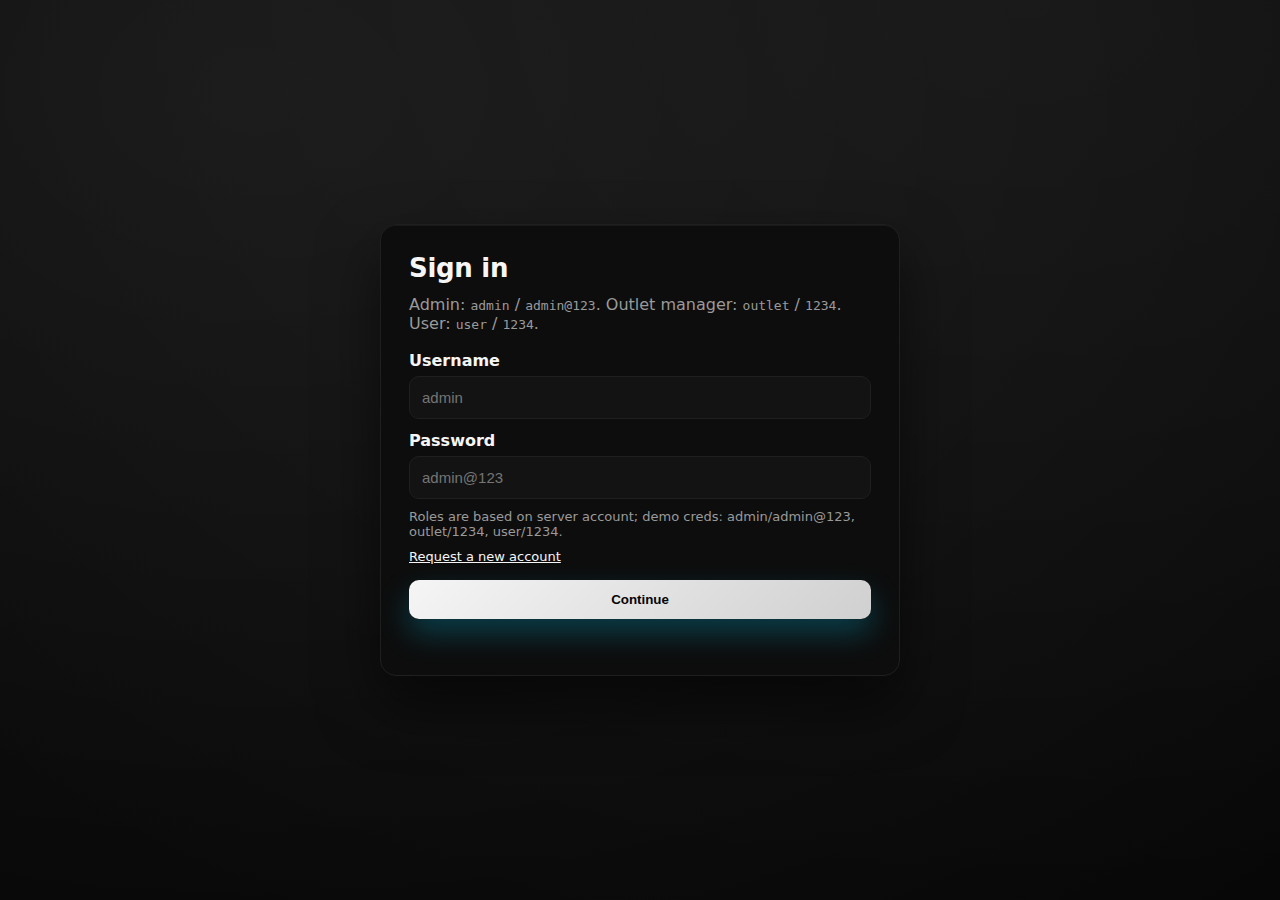
<file: frontend/index.html>
<!DOCTYPE html>
<html lang="en">
<head>
  <meta charset="UTF-8" />
  <meta name="viewport" content="width=device-width, initial-scale=1.0" />
  <title>Console</title>
  <link rel="stylesheet" href="common.css" />
  <script src="api-base.js"></script>
  <style>
    .nav-link.active { border-color: var(--accent-2); color: var(--accent); }
    header {
      padding: 32px 28px 12px;
      display: flex;
      align-items: center;
      gap: 12px;
    }
    h1 {
      margin: 0;
      font-size: 26px;
      letter-spacing: -0.4px;
    }
    p.lead {
      margin: 6px 0 0;
      color: var(--muted);
      font-size: 14px;
    }
    .grid {
      display: grid;
      grid-template-columns: repeat(auto-fit, minmax(260px, 1fr));
      gap: 16px;
      padding: 12px 20px 28px;
      flex: 1;
    }
    .card {
      background: linear-gradient(160deg, var(--card), var(--bg-2));
      border: 1px solid var(--border);
      border-radius: 14px;
      padding: 18px;
      box-shadow: 0 18px 40px var(--shadow);
      display: flex;
      flex-direction: column;
      justify-content: space-between;
    }
    .card h2 { margin: 0 0 6px; font-size: 18px; }
    .card p { margin: 0 0 14px; color: var(--muted); font-size: 14px; }
    a.button {
      display: inline-flex;
      justify-content: center;
      align-items: center;
      gap: 6px;
      text-decoration: none;
      background: linear-gradient(135deg, var(--accent), var(--accent-2));
      color: #0b0b0d;
      padding: 12px 14px;
      border-radius: 10px;
      font-weight: 700;
      letter-spacing: 0.1px;
      box-shadow: 0 12px 30px rgba(255,255,255,0.12);
      transition: transform 0.05s ease, box-shadow 0.2s ease;
    }
    a.button:hover { transform: translateY(-1px); }
    footer {
      padding: 12px 20px 24px;
      color: var(--muted);
      font-size: 13px;
    }
  </style>
</head>
<body>
  <div class="layout">
    <aside class="sidebar">
      <div class="brand">
        <img class="logo-big" src="assets/ring.png" alt="App logo" />
      </div>
      <a class="nav-link active" href="index.html" data-roles="admin">Console</a>
      <a class="nav-link" href="audit.html" data-roles="admin,manager,user">Audit Manager</a>
      <a class="nav-link" href="upload.html" data-roles="admin,manager">Uploads</a>
      <a class="nav-link" href="data.html" data-roles="admin,manager">Data Viewer</a>
      <a class="nav-link" href="user-manager.html" data-roles="admin">User Manager</a>
      <a class="nav-link" href="outlet-manager.html" data-roles="admin">Outlet Manager</a>
      <button class="nav-link" style="text-align:left; border:1px solid var(--border);" onclick="logout()" data-roles="admin,manager,user">Logout</button>
    </aside>
    <main>
      <header>
        <div>
          <h1>Console</h1>
          <p class="lead">Pick a workspace: Uploads or Data Viewer.</p>
        </div>
      </header>

      <div class="grid">
        <div class="card">
          <div>
            <h2>Uploads</h2>
            <p>Upload PKB, Purchase, Closing Stock, Sales, or Perpetual files.</p>
          </div>
          <a class="button" href="upload.html">Open Uploads</a>
        </div>
        <div class="card">
          <div>
            <h2>Data Viewer</h2>
            <p>View datasets and download CSV/Excel extracts.</p>
          </div>
          <a class="button" href="data.html">Open Data Viewer</a>
        </div>
      </div>

  <footer id="apiBaseFooter"></footer>
  <script>
    const footer = document.getElementById("apiBaseFooter");
    footer.innerHTML = `API base: ${window.API_BASE} (override via <code>window.API_BASE</code> or ?apiBase=...)`;
  </script>
    </main>
  </div>
  <script>
    const AUTH_KEY = "audit_auth";
    const raw = localStorage.getItem(AUTH_KEY);
    const role = (() => {
      if (!raw) return "guest";
      try { const a = JSON.parse(raw); return a?.role || "guest"; } catch { return "guest"; }
    })();
    document.querySelectorAll("[data-roles]").forEach(el => {
      const allowed = (el.getAttribute("data-roles") || "").split(",").map(s => s.trim());
      if (allowed.length && !allowed.includes(role)) {
        el.style.display = "none";
      }
    });
    if (!raw) {
      window.location.href = "login.html";
    } else {
      try {
        const auth = JSON.parse(raw);
        if (!auth?.role) {
          window.location.href = "login.html";
        } else if (auth.role === "admin") {
          // stay on console
        } else {
          window.location.href = "audit.html";
        }
      } catch {
        window.location.href = "login.html";
      }
    }
    function logout() {
      localStorage.removeItem(AUTH_KEY);
      window.location.href = "login.html";
    }
  </script>
</body>
</html>
</file>
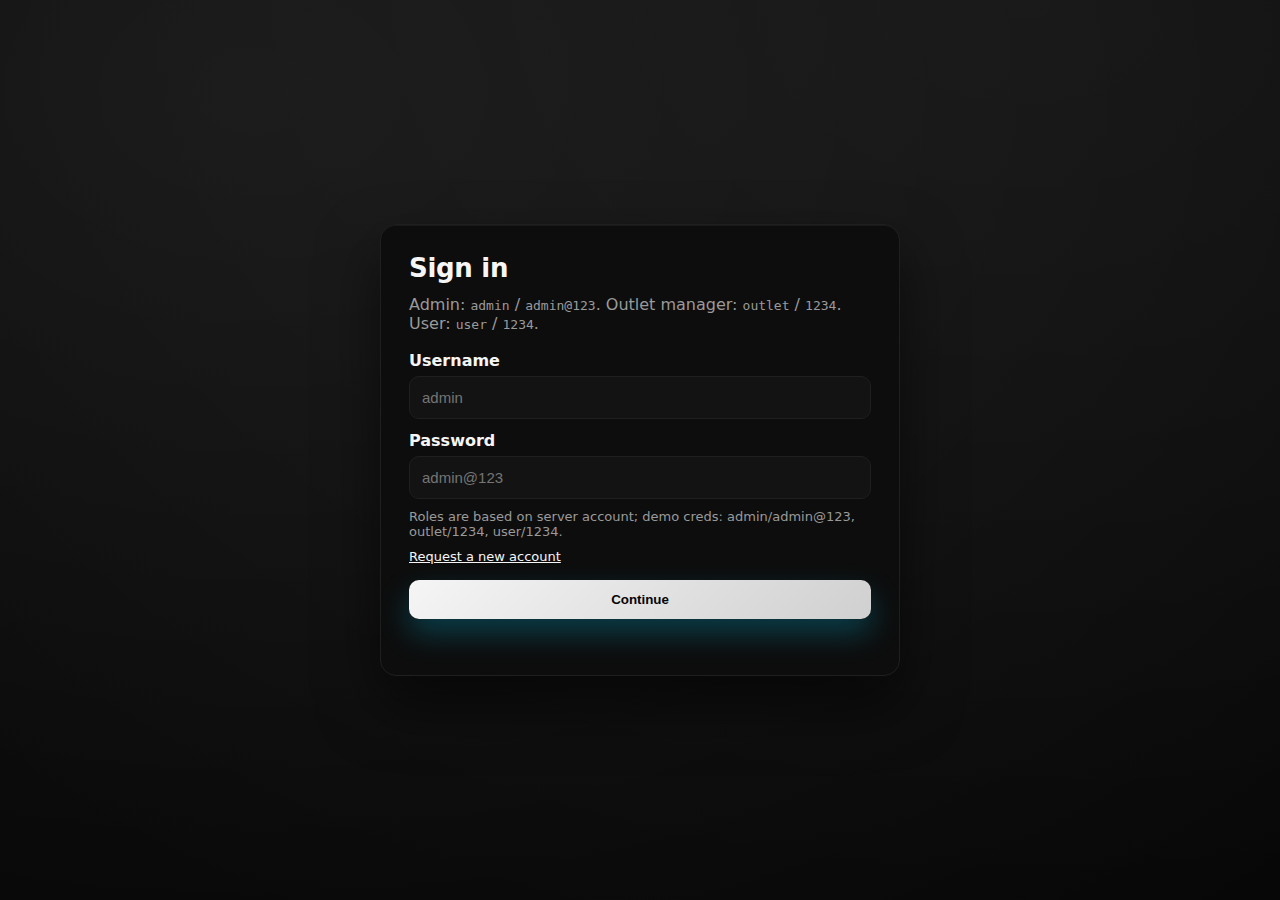
<file: frontend/audit.html>
<!DOCTYPE html>
<html lang="en">
<head>
  <meta charset="UTF-8" />
  <meta name="viewport" content="width=device-width, initial-scale=1.0" />
  <title>Audit Console</title>
  <link rel="stylesheet" href="common.css" />
  <style>
    header {
      padding: 24px 20px 14px;
      display: flex;
      align-items: center;
      justify-content: space-between;
      border-bottom: 1px solid var(--border);
    }
    h1 { margin: 0; font-size: 24px; letter-spacing: -0.3px; }
    .muted { color: var(--muted); }
    .pill {
      padding: 8px 12px;
      border-radius: 999px;
      background: rgba(255,255,255,0.05);
      border: 1px solid var(--border);
      font-size: 13px;
    }
    .content-grid {
      padding: 12px 18px 28px;
      display: grid;
      grid-template-columns: repeat(auto-fit, minmax(320px, 1fr));
      gap: 16px;
      align-items: start;
    }
    .card {
      background: var(--card);
      border: 1px solid var(--border);
      border-radius: 14px;
      padding: 16px;
      box-shadow: 0 18px 50px rgba(0,0,0,0.4);
    }
    .card h2 { margin: 0 0 8px; font-size: 18px; }
    .card h3 { margin: 12px 0 6px; font-size: 15px; }
    label { display: block; margin: 10px 0 4px; font-weight: 600; }
    input, select, textarea {
      width: 100%;
      padding: 10px;
      border-radius: 10px;
      border: 1px solid var(--border);
      background: var(--panel);
      color: var(--text);
      font-size: 14px;
    }
    button {
      margin-top: 10px;
      padding: 10px 12px;
      border-radius: 10px;
      border: none;
      cursor: pointer;
      background: linear-gradient(135deg, var(--accent), var(--accent-2));
      color: #050507;
      font-weight: 800;
      width: 100%;
    }
    .row {
      display: grid;
      grid-template-columns: repeat(auto-fit, minmax(140px, 1fr));
      gap: 10px;
      align-items: end;
    }
    .stack { display: flex; flex-direction: column; gap: 8px; margin-top: 8px; }
    table {
      width: 100%;
      border-collapse: collapse;
      margin-top: 10px;
      font-size: 13px;
    }
    th, td { border: 1px solid var(--border); padding: 6px 8px; text-align: left; }
    th { background: rgba(255,255,255,0.03); }
    .status { font-size: 12px; padding: 4px 8px; border-radius: 8px; border: 1px solid var(--border); display: inline-block; }
    .flex-between { display: flex; align-items: center; justify-content: space-between; gap: 10px; }
    .small { font-size: 12px; color: var(--muted); }
    .link { color: var(--accent); cursor: pointer; font-weight: 600; }
    .hidden { display: none; }
    .msg { margin-top: 6px; font-size: 13px; min-height: 18px; }
    .msg.ok { color: #9cffc7; }
    .msg.err { color: #ffb3b3; }
  </style>
</head>
<body>
  <div class="layout">
    <aside class="sidebar">
      <div class="brand">
        <img class="logo-big" src="assets/ring.png" alt="App logo" />
      </div>
      <a class="nav-link" href="index.html" data-roles="admin">Console</a>
      <a class="nav-link active" href="audit.html" data-roles="admin,manager,user">Audit Manager</a>
      <a class="nav-link" href="upload.html" data-roles="admin">Uploads</a>
      <a class="nav-link" href="data.html" data-roles="admin">Data Viewer</a>
      <a class="nav-link" href="user-manager.html" data-roles="admin">User Manager</a>
      <button class="nav-link" style="text-align:left; border:1px solid var(--border);" onclick="logout()" data-roles="admin,manager,user">Logout</button>
    </aside>
    <main>
      <header>
        <div>
          <h1>Audit Console</h1>
          <div class="muted small">API: <code id="apiBase"></code></div>
        </div>
        <div class="flex-between">
          <div class="pill" id="userBadge"></div>
          <button style="width:auto;padding:8px 12px;" onclick="logout()">Logout</button>
        </div>
      </header>

      <div class="content-grid">
        <div class="card admin-only">
          <h2>Admin: Create Audit</h2>
          <div id="adminBlock">
            <label>Name</label>
            <input id="auditName" placeholder="Mid-year audit" />
            <div class="row">
              <div>
                <label>Start date</label>
                <input type="date" id="auditStart" />
              </div>
              <div>
                <label>Expiry date</label>
                <input type="date" id="auditExpiry" />
              </div>
            </div>
            <label>Outlets (Ctrl+Click to multi-select)</label>
            <select id="auditOutlets" multiple size="6"></select>
            <button onclick="createAudit()">Create audit</button>
            <div id="adminMsg" class="msg"></div>
          </div>
          <div id="adminOnlyHint" class="muted small"></div>
        </div>

        <div class="card admin-only">
          <h2>Admin/Manager: Upload Expected</h2>
          <label>Audit</label>
          <select id="uploadAudit"></select>
          <label>File (CSV/XLSX with outlet, barcode, book_qty)</label>
          <input type="file" id="uploadFile" />
          <button onclick="uploadExpected()">Upload</button>
          <div id="uploadMsg" class="msg"></div>
        </div>

        <div class="card manager-only">
          <h2>Manager: Accept & Assign</h2>
          <label>Audit</label>
          <select id="acceptAudit"></select>
          <label>Outlet</label>
          <select id="acceptOutlet"></select>
          <div class="row">
            <button onclick="acceptAudit(true)">Accept</button>
            <button onclick="acceptAudit(false)">Reject</button>
          </div>
          <h3>Assign User</h3>
          <label>User name</label>
          <input id="assignUser" placeholder="user1" />
          <button onclick="assignUser()">Assign to outlet</button>
          <div id="assignMsg" class="msg"></div>
          <div class="muted small">Assignments are per outlet; users must scan only their outlet.</div>
          <button style="margin-top:10px;" onclick="submitOutlet()">Submit outlet audit</button>
          <div id="submitOutletMsg" class="msg"></div>
        </div>

        <div class="card user-only">
          <h2>User: Scan</h2>
          <label>Audit</label>
          <select id="scanAudit"></select>
          <label>Outlet</label>
          <select id="scanOutlet"></select>
          <label>Assignment (optional)</label>
          <input id="scanAssignmentId" placeholder="auto-detect by user/outlet" />
          <div class="row">
            <div>
              <label>Barcode</label>
              <input id="scanBarcode" placeholder="scan barcode" />
            </div>
            <div>
              <label>Qty</label>
              <input id="scanQty" type="number" step="0.01" value="1" />
            </div>
          </div>
          <label>Device ref (optional)</label>
          <input id="scanDevice" placeholder="phone id" />
          <button onclick="scanItem()">Scan</button>
          <div id="scanMsg" class="msg"></div>
          <button style="margin-top:8px;" onclick="submitAssignment()">Submit my assignment</button>
          <div id="submitAssignmentMsg" class="msg"></div>
        </div>

        <div class="card admin-manager" style="grid-column: 1 / -1;">
          <div class="flex-between">
            <h2>Audit Monitor</h2>
            <button style="width:auto" onclick="reloadAll()">Refresh</button>
          </div>
          <div class="row">
            <div>
              <label>Audit</label>
              <select id="summaryAudit" onchange="loadSummary()"></select>
            </div>
            <div>
              <label>Outlet (optional)</label>
              <select id="summaryOutlet" onchange="loadSummary()"></select>
            </div>
          </div>
          <div class="stack">
            <div class="small muted">Per-barcode summary</div>
            <div id="summaryTable"></div>
            <div class="small muted">By category (division/section/department/category_6)</div>
            <div id="categoryTable"></div>
            <div class="small muted">User productivity</div>
            <div id="userTable"></div>
          </div>
          <div class="stack">
            <div class="small muted">Audits</div>
            <div id="auditsList"></div>
          </div>
        </div>
      </div>
    </main>
  </div>

  <script>
    const API_BASE = window.API_BASE || "http://localhost:8000/api/v1";
    const AUTH_KEY = "audit_auth";
    document.getElementById("apiBase").textContent = API_BASE;
    const rawAuth = localStorage.getItem(AUTH_KEY);
    const enforcedOutletId = (() => {
      try {
        const a = rawAuth ? JSON.parse(rawAuth) : null;
        if (!a) return null;
        if ((a.role === "manager" || a.role === "user") && a.outletId) {
          return a.outletId;
        }
        return null;
      } catch { return null; }
    })();

    function getAuth() {
      const raw = localStorage.getItem(AUTH_KEY);
      if (!raw) return null;
      try { return JSON.parse(raw); } catch { return null; }
    }
    function applyRoleVisibility(role) {
      const isAdmin = role === "admin";
      const isManager = role === "manager";
      const isUser = role === "user";
      document.querySelectorAll(".admin-only").forEach(el => el.classList.toggle("hidden", !isAdmin));
      document.querySelectorAll(".manager-only").forEach(el => el.classList.toggle("hidden", !isManager));
      document.querySelectorAll(".user-only").forEach(el => el.classList.toggle("hidden", !isUser));
      document.querySelectorAll(".admin-manager").forEach(el => el.classList.toggle("hidden", !(isAdmin || isManager)));
      document.querySelectorAll("[data-roles]").forEach(el => {
        const allowed = (el.getAttribute("data-roles") || "").split(",").map(s => s.trim());
        if (allowed.length && !allowed.includes(role)) {
          el.style.display = "none";
        }
      });
    }

    function requireAuth() {
      const auth = getAuth();
      if (!auth) {
        window.location.href = "login.html";
        return null;
      }
      document.getElementById("userBadge").textContent = auth.username + " · " + auth.role;
      if (auth.role !== "admin") {
        document.getElementById("adminBlock").classList.add("hidden");
        document.getElementById("adminOnlyHint").textContent = "Login as admin to create audits.";
      }
      applyRoleVisibility(auth.role);
      return auth;
    }
    function logout() {
      localStorage.removeItem(AUTH_KEY);
      window.location.href = "login.html";
    }

    async function fetchJSON(url, opts = {}) {
      const res = await fetch(url, opts);
      if (!res.ok) {
        const text = await res.text();
        throw new Error(text || res.statusText);
      }
      return await res.json();
    }

    let outlets = [];
    let audits = [];

    function setSelectOptions(id, items, multi=false, disabled=false) {
      const sel = document.getElementById(id);
      sel.innerHTML = "";
      items.forEach(it => {
        const opt = document.createElement("option");
        opt.value = it.value ?? "";
        opt.textContent = it.label ?? "";
        sel.appendChild(opt);
      });
      if (sel.options.length) sel.selectedIndex = 0;
      sel.disabled = disabled;
    }

    async function loadOutlets() {
      outlets = await fetchJSON(`${API_BASE}/outlets?limit=500`);
      let filtered = outlets;
      const disableOutletSelects = !!enforcedOutletId;
      if (enforcedOutletId) {
        filtered = outlets.filter(o => o.outlet_id === enforcedOutletId);
      }
      const outletOpts = filtered.map(o => ({ value: o.outlet_id, label: o.outlet_name }));
      fillSelect("auditOutlets", outlets.map(o => ({ value: o.outlet_id, label: o.outlet_name })), true);
      setSelectOptions("acceptOutlet", outletOpts, false, disableOutletSelects);
      setSelectOptions("scanOutlet", outletOpts, false, disableOutletSelects);
      setSelectOptions("summaryOutlet", [{ value: enforcedOutletId || "", label: enforcedOutletId ? "My outlet" : "All outlets" }].concat(outletOpts), false, disableOutletSelects);
    }

    async function loadAudits() {
      audits = await fetchJSON(`${API_BASE}/audits?limit=200`);
      const options = audits.map(a => ({ value: a.audit_id, label: `${a.name} (#${a.audit_id})` }));
      ["uploadAudit","acceptAudit","scanAudit","summaryAudit"].forEach(id => fillSelect(id, options));
      renderAuditList();
    }

    function fillSelect(id, items, isMulti = false) {
      const sel = document.getElementById(id);
      sel.innerHTML = "";
      if (!isMulti) {
        items.forEach(it => {
          const opt = document.createElement("option");
          opt.value = it.value ?? "";
          opt.textContent = it.label ?? "";
          sel.appendChild(opt);
        });
      } else {
        items.forEach(it => {
          const opt = document.createElement("option");
          opt.value = it.value ?? "";
          opt.textContent = it.label ?? "";
          sel.appendChild(opt);
        });
      }
    }

    function getSelectedOutlets() {
      const sel = document.getElementById("auditOutlets");
      return Array.from(sel.selectedOptions).map(o => Number(o.value));
    }

    function setMsg(id, msg, ok=false) {
      const el = document.getElementById(id);
      el.textContent = msg || "";
      el.className = `msg ${ok ? "ok" : "err"}`;
    }

    async function createAudit() {
      const auth = getAuth();
      if (auth?.role !== "admin") return;
      const name = document.getElementById("auditName").value.trim();
      const start = document.getElementById("auditStart").value;
      const expiry = document.getElementById("auditExpiry").value;
      const outletIds = getSelectedOutlets();
      if (!name || !start || !expiry || outletIds.length === 0) {
        setMsg("adminMsg", "Fill all fields and select outlets.");
        return;
      }
      try {
        await fetchJSON(`${API_BASE}/audits`, {
          method: "POST",
          headers: { "Content-Type": "application/json" },
          body: JSON.stringify({ name, start_date: start, expiry_date: expiry, outlet_ids: outletIds, created_by: auth.username })
        });
        setMsg("adminMsg", "Audit created.", true);
        await loadAudits();
      } catch (e) {
        setMsg("adminMsg", e.message);
      }
    }

    async function uploadExpected() {
      const auth = getAuth();
      const auditId = document.getElementById("uploadAudit").value;
      const file = document.getElementById("uploadFile").files[0];
      if (!auditId || !file) {
        setMsg("uploadMsg", "Select audit and file.");
        return;
      }
      const form = new FormData();
      form.append("file", file);
      form.append("uploaded_by", auth?.username || "unknown");
      try {
        await fetchJSON(`${API_BASE}/audits/${auditId}/upload`, { method: "POST", body: form });
        setMsg("uploadMsg", "File uploaded and ingested.", true);
        await loadAudits();
        await loadSummary();
      } catch (e) {
        setMsg("uploadMsg", e.message);
      }
    }

    async function acceptAudit(isAccept) {
      const auth = getAuth();
      const auditId = document.getElementById("acceptAudit").value;
      let outletId = document.getElementById("acceptOutlet").value;
      if (enforcedOutletId) outletId = enforcedOutletId;
      if (!auditId || !outletId) {
        setMsg("assignMsg", "Pick audit and outlet.");
        return;
      }
      try {
        await fetchJSON(`${API_BASE}/audits/${auditId}/outlets/accept`, {
          method: "POST",
          headers: { "Content-Type": "application/json" },
          body: JSON.stringify({ outlet_id: Number(outletId), accepted_by: auth.username, acceptance_status: isAccept ? "accepted" : "rejected" })
        });
        setMsg("assignMsg", isAccept ? "Outlet accepted." : "Outlet rejected.", true);
        await loadAudits();
      } catch (e) {
        setMsg("assignMsg", e.message);
      }
    }

    async function assignUser() {
      const auth = getAuth();
      const auditId = document.getElementById("acceptAudit").value;
      const outletId = document.getElementById("acceptOutlet").value;
      const userName = document.getElementById("assignUser").value.trim();
      if (!auditId || !outletId || !userName) {
        setMsg("assignMsg", "Audit, outlet, and user are required.");
        return;
      }
      try {
        await fetchJSON(`${API_BASE}/audits/${auditId}/assignments`, {
          method: "POST",
          headers: { "Content-Type": "application/json" },
          body: JSON.stringify({ outlet_id: Number(outletId), user_name: userName, assigned_by: auth?.username })
        });
        setMsg("assignMsg", "User assigned.", true);
        await loadAudits();
      } catch (e) {
        setMsg("assignMsg", e.message);
      }
    }

    function findAssignment(auditId, outletId, userName) {
      const audit = audits.find(a => a.audit_id == auditId);
      if (!audit) return null;
      return (audit.assignments || []).find(a => a.outlet_id == outletId && a.user_name === userName);
    }

    async function scanItem() {
      const auth = getAuth();
      const auditId = document.getElementById("scanAudit").value;
      let outletId = document.getElementById("scanOutlet").value;
      if (enforcedOutletId) outletId = enforcedOutletId;
      const barcode = document.getElementById("scanBarcode").value.trim();
      const qty = document.getElementById("scanQty").value;
      const device = document.getElementById("scanDevice").value.trim();
      let assignmentId = document.getElementById("scanAssignmentId").value.trim();

      if (!auditId || !outletId || !barcode) {
        setMsg("scanMsg", "Audit, outlet, barcode required.");
        return;
      }

      if (!assignmentId) {
        const found = findAssignment(auditId, outletId, auth.username);
        if (found) assignmentId = found.assignment_id;
      }

      try {
        await fetchJSON(`${API_BASE}/audits/${auditId}/scan`, {
          method: "POST",
          headers: { "Content-Type": "application/json" },
          body: JSON.stringify({
            barcode,
            qty: Number(qty || 1),
            outlet_id: Number(outletId),
            user_name: auth.username,
            assignment_id: assignmentId ? Number(assignmentId) : null,
            device_ref: device || null,
          }),
        });
        setMsg("scanMsg", "Scan recorded.", true);
        document.getElementById("scanBarcode").value = "";
        await loadSummary();
      } catch (e) {
        setMsg("scanMsg", e.message);
      }
    }

    async function submitAssignment() {
      const auth = getAuth();
      const auditId = document.getElementById("scanAudit").value;
      const outletId = document.getElementById("scanOutlet").value;
      let assignmentId = document.getElementById("scanAssignmentId").value.trim();
      if (!assignmentId) {
        const found = findAssignment(auditId, outletId, auth.username);
        if (found) assignmentId = found.assignment_id;
      }
      if (!auditId || !assignmentId) {
        setMsg("submitAssignmentMsg", "Need audit and assignment.");
        return;
      }
      try {
        await fetchJSON(`${API_BASE}/audits/${auditId}/assignments/${assignmentId}/submit`, { method: "POST" });
        setMsg("submitAssignmentMsg", "Assignment submitted.", true);
        await loadAudits();
      } catch (e) {
        setMsg("submitAssignmentMsg", e.message);
      }
    }

    async function submitOutlet() {
      const auth = getAuth();
      const auditId = document.getElementById("acceptAudit").value;
      let outletId = document.getElementById("acceptOutlet").value;
      if (enforcedOutletId) outletId = enforcedOutletId;
      if (!auditId || !outletId) {
        setMsg("submitOutletMsg", "Pick audit and outlet.");
        return;
      }
      try {
        await fetchJSON(`${API_BASE}/audits/${auditId}/outlets/${outletId}/submit`, {
          method: "POST",
          headers: { "Content-Type": "application/json" },
          body: JSON.stringify({ submitted_by: auth.username }),
        });
        setMsg("submitOutletMsg", "Outlet submitted.", true);
        await loadAudits();
      } catch (e) {
        setMsg("submitOutletMsg", e.message);
      }
    }

    function renderTable(containerId, rows, columns) {
      const el = document.getElementById(containerId);
      if (!rows || rows.length === 0) {
        el.innerHTML = '<div class="muted small">No data</div>';
        return;
      }
      const head = columns.map(c => `<th>${c.label}</th>`).join("");
      const body = rows.map(r => `<tr>${columns.map(c => `<td>${c.format ? c.format(r[c.key], r) : (r[c.key] ?? "")}</td>`).join("")}</tr>`).join("");
      el.innerHTML = `<table><thead><tr>${head}</tr></thead><tbody>${body}</tbody></table>`;
    }

    async function loadSummary() {
      const auditId = document.getElementById("summaryAudit").value;
      const outletId = document.getElementById("summaryOutlet").value;
      if (!auditId) return;
      try {
        const query = outletId ? `?outlet_id=${outletId}` : "";
        const [summary, byCat, users] = await Promise.all([
          fetchJSON(`${API_BASE}/audits/${auditId}/summary${query}`),
          fetchJSON(`${API_BASE}/audits/${auditId}/summary/by-category${query}`),
          fetchJSON(`${API_BASE}/audits/${auditId}/user-summary${query}`),
        ]);
        renderTable("summaryTable", summary, [
          { key: "barcode", label: "Barcode" },
          { key: "article_name", label: "Article" },
          { key: "division", label: "Division" },
          { key: "section", label: "Section" },
          { key: "department", label: "Department" },
          { key: "category_6", label: "Category6" },
          { key: "book_qty", label: "Book" },
          { key: "scanned_qty", label: "Scanned" },
          { key: "variance", label: "Variance" },
          { key: "remaining", label: "Remaining" },
        ]);
        renderTable("categoryTable", byCat, [
          { key: "division", label: "Division" },
          { key: "section", label: "Section" },
          { key: "department", label: "Department" },
          { key: "category_6", label: "Category6" },
          { key: "book_qty", label: "Book" },
          { key: "scanned_qty", label: "Scanned" },
          { key: "variance", label: "Variance" },
          { key: "remaining", label: "Remaining" },
        ]);
        renderTable("userTable", users, [
          { key: "user_name", label: "User" },
          { key: "outlet_id", label: "Outlet" },
          { key: "scan_count", label: "#Scans" },
          { key: "total_qty", label: "Qty" },
        ]);
      } catch (e) {
        document.getElementById("summaryTable").innerHTML = `<div class="msg err">${e.message}</div>`;
      }
    }

    function renderAuditList() {
      const el = document.getElementById("auditsList");
      if (!audits.length) {
        el.innerHTML = '<div class="muted small">No audits.</div>';
        return;
      }
      el.innerHTML = audits.map(a => {
        const outlets = (a.outlets || []).map(o => `${o.outlet_id} (${o.acceptance_status}/${o.submission_status})`).join(", ");
        const assignments = (a.assignments || []).map(x => `${x.user_name}@${x.outlet_id} (${x.status})`).join(", ");
        return `<div class="pill" style="margin:4px 0;">#${a.audit_id} ${a.name} · ${a.status} · outlets: ${outlets || "none"} · assignments: ${assignments || "none"}</div>`;
      }).join("");
    }

    async function reloadAll() {
      await Promise.all([loadOutlets(), loadAudits()]);
      await loadSummary();
    }

    (async function init() {
      const auth = requireAuth();
      if (!auth) return;
      await reloadAll();
    })();
  </script>
</body>
</html>
</file>
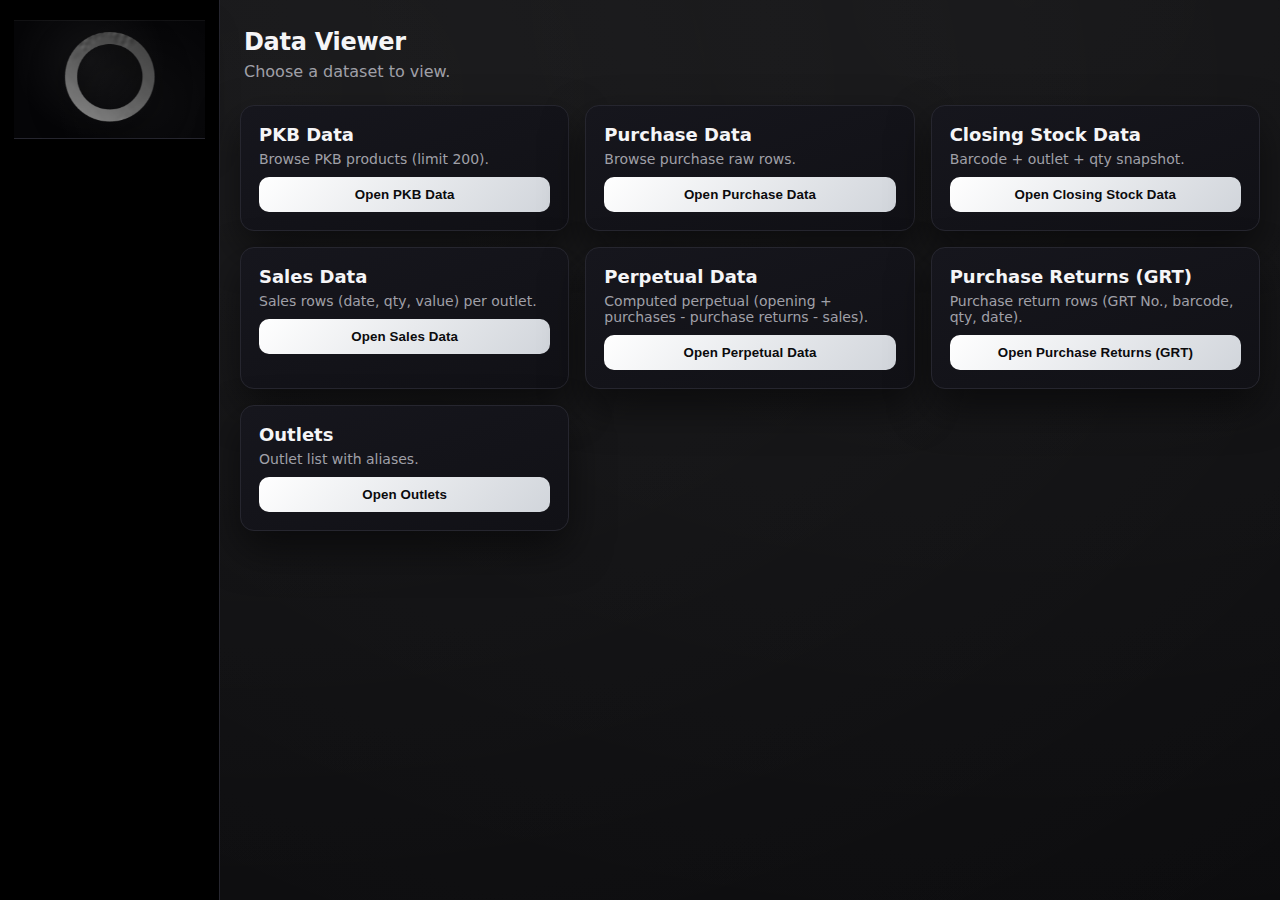
<file: frontend/data.html>
<!DOCTYPE html>
<html lang="en">
<head>
  <meta charset="UTF-8" />
  <meta name="viewport" content="width=device-width, initial-scale=1.0" />
  <title>Data Viewer</title>
  <link rel="stylesheet" href="common.css" />
  <script src="api-base.js"></script>
  <style>
    header {
      padding: 28px 24px 12px;
    }
    h1 { margin: 0; font-size: 24px; letter-spacing: -0.3px; }
    p.lead { margin: 6px 0 0; color: var(--muted); }
    .grid {
      display: grid;
      grid-template-columns: repeat(auto-fit, minmax(260px, 1fr));
      gap: 16px;
      padding: 12px 20px 28px;
      flex: 1;
    }
    .card {
      background: linear-gradient(160deg, var(--card), var(--bg-2));
      border: 1px solid var(--border);
      border-radius: 14px;
      padding: 18px;
      box-shadow: 0 18px 40px var(--shadow);
      display: flex;
      flex-direction: column;
      gap: 10px;
    }
    .card h2 { margin: 0 0 6px; font-size: 18px; }
    .card p { margin: 0; color: var(--muted); font-size: 14px; }
    .button {
      display: inline-flex;
      justify-content: center;
      align-items: center;
      text-decoration: none;
      background: linear-gradient(135deg, var(--accent), var(--accent-2));
      color: #0b0b0d;
      padding: 10px 12px;
      border-radius: 10px;
      font-weight: 700;
      letter-spacing: 0.1px;
      border: none;
      cursor: pointer;
    }
    .detail { padding: 12px 20px 28px; }
    .controls {
      display: flex;
      gap: 10px;
      flex-wrap: wrap;
      margin: 10px 0;
    }
    .status { color: var(--muted); font-size: 13px; margin-bottom: 8px; }
    .error { color: var(--danger); }
    table {
      width: 100%;
      border-collapse: collapse;
      font-size: 13px;
      border: 1px solid var(--border);
    }
    th, td {
      border: 1px solid var(--border);
      padding: 6px 8px;
      color: var(--text);
    }
    th { background: #12121a; text-align: left; }
    .table-wrap { overflow: auto; max-height: 60vh; }
    .back { margin-bottom: 12px; }
  </style>
</head>
<body>
  <div class="layout">
    <aside class="sidebar">
      <div class="brand">
        <img class="logo-big" src="assets/ring.png" alt="App logo" />
      </div>
      <a class="nav-link" href="index.html" data-roles="admin">Console</a>
      <a class="nav-link" href="audit.html" data-roles="admin,manager,user">Audit Manager</a>
      <a class="nav-link" href="upload.html" data-roles="admin,manager">Uploads</a>
      <a class="nav-link active" href="data.html" data-roles="admin,manager">Data Viewer</a>
      <a class="nav-link" href="user-manager.html" data-roles="admin">User Manager</a>
      <a class="nav-link" href="outlet-manager.html" data-roles="admin">Outlet Manager</a>
      <button class="nav-link" style="text-align:left; border:1px solid var(--border);" onclick="logout()" data-roles="admin,manager,user">Logout</button>
    </aside>

    <main>
      <header>
        <h1 id="page-title">Data Viewer</h1>
        <p class="lead" id="page-subtitle">Choose a dataset to view.</p>
      </header>

      <div id="hub" class="grid"></div>

      <div id="detail" class="detail" style="display: none;">
        <button class="button back" onclick="goHome()">← Back to viewer</button>
        <div class="card">
          <h2 id="detail-title"></h2>
          <p id="detail-desc"></p>
          <div class="controls">
            <button class="button" onclick="loadData()">Load</button>
            <button class="button" onclick="downloadData()">Download CSV</button>
          </div>
          <div class="status" id="data-status"></div>
          <div class="table-wrap" id="data-table"></div>
        </div>
      </div>
    </main>
  </div>

  <script>
    const AUTH_KEY = "audit_auth";
    const raw = localStorage.getItem(AUTH_KEY);
    const role = (() => {
      if (!raw) return "guest";
      try { const a = JSON.parse(raw); return a?.role || "guest"; } catch { return "guest"; }
    })();
    document.querySelectorAll("[data-roles]").forEach(el => {
      const allowed = (el.getAttribute("data-roles") || "").split(",").map(s => s.trim());
      if (allowed.length && !allowed.includes(role)) {
        el.style.display = "none";
      }
    });
    function logout() {
      localStorage.removeItem(AUTH_KEY);
      window.location.href = "login.html";
    }

    const API_BASE = window.API_BASE;
    const datasets = {
      pkb: {
        title: "PKB Data",
        desc: "Browse PKB products (limit 200).",
        endpoint: `${API_BASE}/pkb/products?limit=200&offset=0`,
      },
      purchase: {
        title: "Purchase Data",
        desc: "Browse purchase raw rows.",
        endpoint: `${API_BASE}/purchase/raw?limit=200&offset=0`,
      },
      closing: {
        title: "Closing Stock Data",
        desc: "Barcode + outlet + qty snapshot.",
        endpoint: `${API_BASE}/closing/?limit=200&offset=0`,
      },
      sales: {
        title: "Sales Data",
        desc: "Sales rows (date, qty, value) per outlet.",
        endpoint: `${API_BASE}/sales/?limit=200&offset=0`,
      },
      perpetual: {
        title: "Perpetual Data",
        desc: "Computed perpetual (opening + purchases - purchase returns - sales).",
        endpoint: `${API_BASE}/perpetual/?limit=200&offset=0`,
      },
      grt: {
        title: "Purchase Returns (GRT)",
        desc: "Purchase return rows (GRT No., barcode, qty, date).",
        endpoint: `${API_BASE}/grt/?limit=200&offset=0`,
      },
      outlets: {
        title: "Outlets",
        desc: "Outlet list with aliases.",
        endpoint: `${API_BASE}/outlets?limit=200&offset=0`,
      },
    };

    const hub = document.getElementById("hub");
    const detail = document.getElementById("detail");
    const detailTitle = document.getElementById("detail-title");
    const detailDesc = document.getElementById("detail-desc");
    const statusEl = document.getElementById("data-status");
    const tableWrap = document.getElementById("data-table");
    const pageTitle = document.getElementById("page-title");
    const pageSubtitle = document.getElementById("page-subtitle");

    const params = new URLSearchParams(window.location.search);
    const type = params.get("type");
    let currentKey = null;
    let stateRows = [];

    function renderHub() {
      pageTitle.textContent = "Data Viewer";
      pageSubtitle.textContent = "Choose a dataset to view.";
      hub.innerHTML = "";
      Object.entries(datasets).forEach(([key, cfg]) => {
        const card = document.createElement("div");
        card.className = "card";
        card.innerHTML = `
          <div>
            <h2>${cfg.title}</h2>
            <p>${cfg.desc}</p>
          </div>
          <button class="button" onclick="openDetail('${key}')">Open ${cfg.title}</button>
        `;
        hub.appendChild(card);
      });
      hub.style.display = "grid";
      detail.style.display = "none";
    }

    function openDetail(key) {
      const cfg = datasets[key];
      if (!cfg) return;
      history.replaceState(null, "", `data.html?type=${key}`);
      currentKey = key;
      detailTitle.textContent = cfg.title;
      detailDesc.textContent = cfg.desc;
      statusEl.textContent = "";
      tableWrap.innerHTML = "";
      hub.style.display = "none";
      detail.style.display = "block";
      pageTitle.textContent = cfg.title;
      pageSubtitle.textContent = cfg.desc;
    }

    function goHome() {
      history.replaceState(null, "", "data.html");
      currentKey = null;
      stateRows = [];
      renderHub();
    }

    function renderTable(rows) {
      if (!rows || !rows.length) {
        tableWrap.innerHTML = '<div class="status">No data.</div>';
        return;
      }
      const headers = Object.keys(rows[0]);
      const headHtml = headers.map(h => `<th>${h}</th>`).join("");
      const bodyHtml = rows.map(r => {
        const cells = headers.map(h => `<td>${r[h] ?? ""}</td>`).join("");
        return `<tr>${cells}</tr>`;
      }).join("");
      tableWrap.innerHTML = `<table><thead><tr>${headHtml}</tr></thead><tbody>${bodyHtml}</tbody></table>`;
    }

    async function loadData() {
      if (!currentKey || !datasets[currentKey]) {
        statusEl.textContent = "Pick a dataset first.";
        statusEl.className = "status error";
        return;
      }
      const url = datasets[currentKey].endpoint;
      statusEl.textContent = "Loading...";
      statusEl.className = "status";
      try {
        const res = await fetch(url);
        const data = await res.json();
        if (!res.ok) throw new Error(data.detail || res.statusText);
        const rows = Array.isArray(data) ? data : (data.items || data.results || []);
        stateRows = rows;
        renderTable(rows);
        statusEl.textContent = `Loaded ${rows.length} rows.`;
      } catch (err) {
        stateRows = [];
        tableWrap.innerHTML = "";
        statusEl.textContent = `Error: ${err.message}`;
        statusEl.className = "status error";
      }
    }

    function downloadData() {
      if (!stateRows.length) {
        statusEl.textContent = "No data to download. Load first.";
        statusEl.className = "status error";
        return;
      }
      const headers = Object.keys(stateRows[0]);
      const delimiter = "\t"; // Excel-friendly (TSV avoids comma locale issues)
      const escape = (v) => {
        if (v === null || v === undefined) return "";
        return String(v).replace(/\t/g, " ").replace(/\r?\n/g, " ");
      };
      const csv = [
        headers.join(delimiter),
        ...stateRows.map(r => headers.map(h => escape(r[h])).join(delimiter)),
      ].join("\\r\\n");
      const blob = new Blob([csv], { type: "text/tab-separated-values;charset=utf-8;" });
      const url = URL.createObjectURL(blob);
      const a = document.createElement("a");
      a.href = url;
      a.download = `${currentKey || "export"}-export.tsv`;
      document.body.appendChild(a);
      a.click();
      document.body.removeChild(a);
      URL.revokeObjectURL(url);
      statusEl.textContent = "Download started.";
      statusEl.className = "status";
    }

    if (type && datasets[type]) {
      openDetail(type);
    } else {
      renderHub();
    }
  </script>
</body>
</html>
</file>
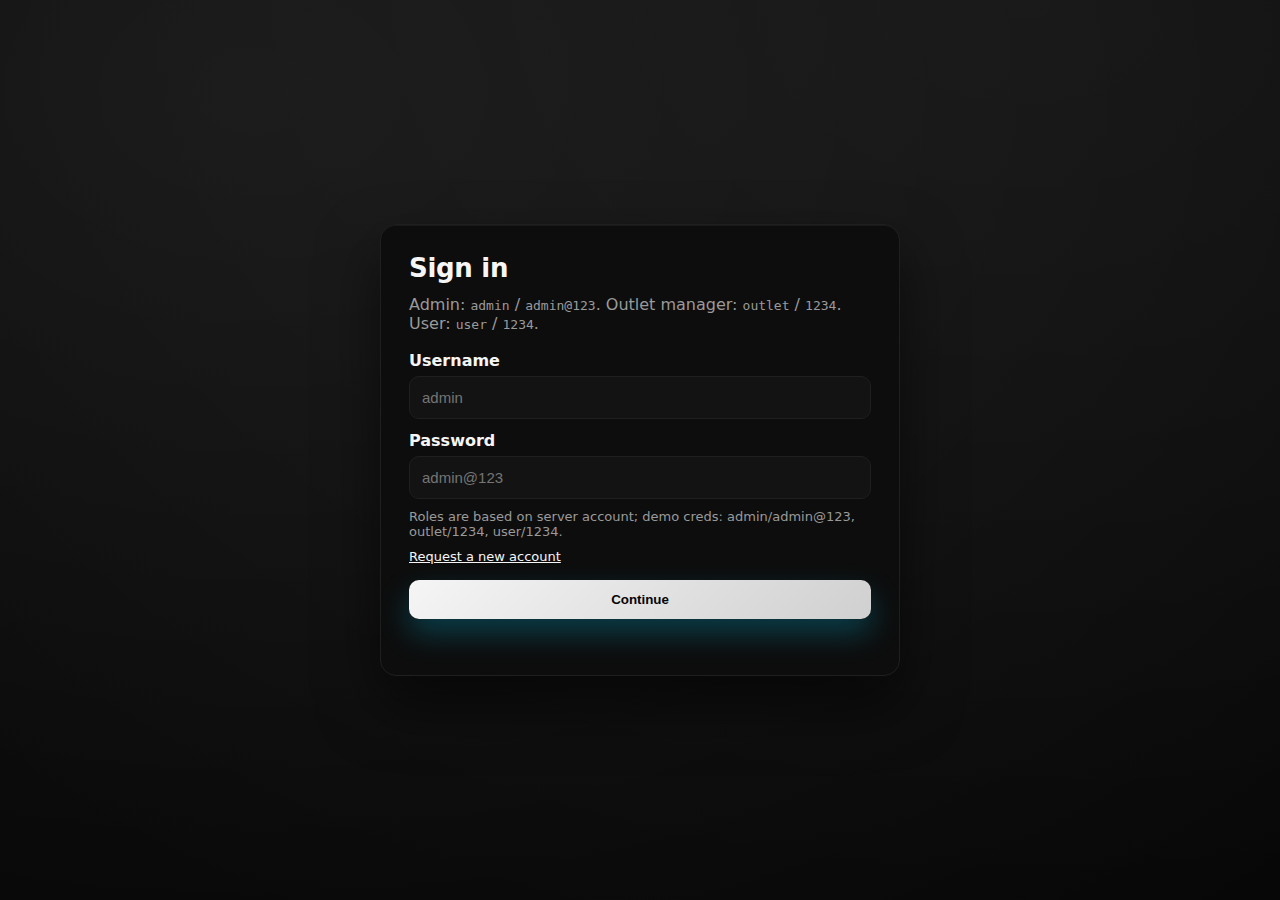
<file: frontend/login.html>
<!DOCTYPE html>
<html lang="en">
<head>
  <meta charset="UTF-8" />
  <meta name="viewport" content="width=device-width, initial-scale=1.0" />
  <title>Login</title>
  <style>
    :root {
      --bg: #050505;
      --panel: #0d0d0d;
      --card: #131313;
      --border: #1f1f1f;
      --accent: #f5f5f5;
      --accent-2: #d0d0d0;
      --text: #f6f6f6;
      --muted: #9a9a9a;
    }
    * { box-sizing: border-box; }
    body {
      margin: 0;
      min-height: 100vh;
      background: radial-gradient(120% 120% at 20% 10%, rgba(255,255,255,0.07), transparent),
                  radial-gradient(120% 120% at 80% 0%, rgba(255,255,255,0.05), transparent),
                  var(--bg);
      font-family: "Inter", "Segoe UI", system-ui, -apple-system, sans-serif;
      color: var(--text);
      display: flex;
      align-items: center;
      justify-content: center;
      padding: 32px 18px;
    }
    .shell {
      width: min(520px, 100%);
      background: var(--panel);
      border: 1px solid var(--border);
      border-radius: 16px;
      padding: 28px;
      box-shadow: 0 28px 60px rgba(0,0,0,0.55), inset 0 1px 0 rgba(255,255,255,0.05);
    }
    h1 { margin: 0 0 12px; font-size: 26px; letter-spacing: -0.3px; }
    p.lead { margin: 0 0 18px; color: var(--muted); }
    label { display: block; margin: 12px 0 6px; font-weight: 600; }
    input, select {
      width: 100%;
      padding: 12px;
      border-radius: 10px;
      border: 1px solid var(--border);
      background: var(--card);
      color: var(--text);
      font-size: 15px;
    }
    button {
      width: 100%;
      padding: 12px;
      border: none;
      border-radius: 10px;
      background: linear-gradient(135deg, var(--accent), var(--accent-2));
      color: #050505;
      font-weight: 800;
      margin-top: 16px;
      cursor: pointer;
      box-shadow: 0 14px 30px rgba(0,210,255,0.25);
    }
    .muted { color: var(--muted); font-size: 13px; margin-top: 10px; }
    .error { color: #ffb3b3; margin-top: 10px; min-height: 18px; }
  </style>
  <script src="api-base.js"></script>
</head>
<body>
  <div class="shell">
    <h1>Sign in</h1>
    <p class="lead">Admin: <code>admin</code> / <code>admin@123</code>. Outlet manager: <code>outlet</code> / <code>1234</code>. User: <code>user</code> / <code>1234</code>.</p>
    <div>
      <label for="username">Username</label>
      <input id="username" placeholder="admin" autocomplete="username" />
      <label for="password">Password</label>
      <input id="password" type="password" placeholder="admin@123" autocomplete="current-password" />
      <div class="muted">Roles are based on server account; demo creds: admin/admin@123, outlet/1234, user/1234.</div>
      <div class="muted"><a href="register.html" style="color: var(--accent);">Request a new account</a></div>
      <button id="loginBtn">Continue</button>
      <div id="error" class="error"></div>
    </div>
  </div>

  <script>
    const AUTH_KEY = "audit_auth";
    const API_BASE = window.API_BASE;

    function saveAuth(auth) {
      localStorage.setItem(AUTH_KEY, JSON.stringify(auth));
    }
    function goAfterLogin(role) {
      if (role === "admin") {
        window.location.href = "index.html";
      } else {
        window.location.href = "audit.html";
      }
    }
    async function login() {
      const username = document.getElementById("username").value.trim();
      const password = document.getElementById("password").value.trim();
      const errorEl = document.getElementById("error");
      errorEl.textContent = "";

      if (!username || !password) {
        errorEl.textContent = "Username and password required.";
        return;
      }

      try {
        const res = await fetch(`${API_BASE}/auth/login`, {
          method: "POST",
          headers: { "Content-Type": "application/x-www-form-urlencoded" },
          body: new URLSearchParams({ username, password }),
        });
        if (!res.ok) {
          const text = await res.text();
          throw new Error(text || "Login failed");
        }
        const data = await res.json();
        saveAuth({ username: data.username, role: data.role, outletId: data.outlet_id || null });
        goAfterLogin(data.role);
      } catch (err) {
        errorEl.textContent = err.message || "Login failed";
      }
    }

    document.getElementById("loginBtn").addEventListener("click", login);
    document.addEventListener("keydown", (e) => { if (e.key === "Enter") login(); });
  </script>
</body>
</html>
</file>
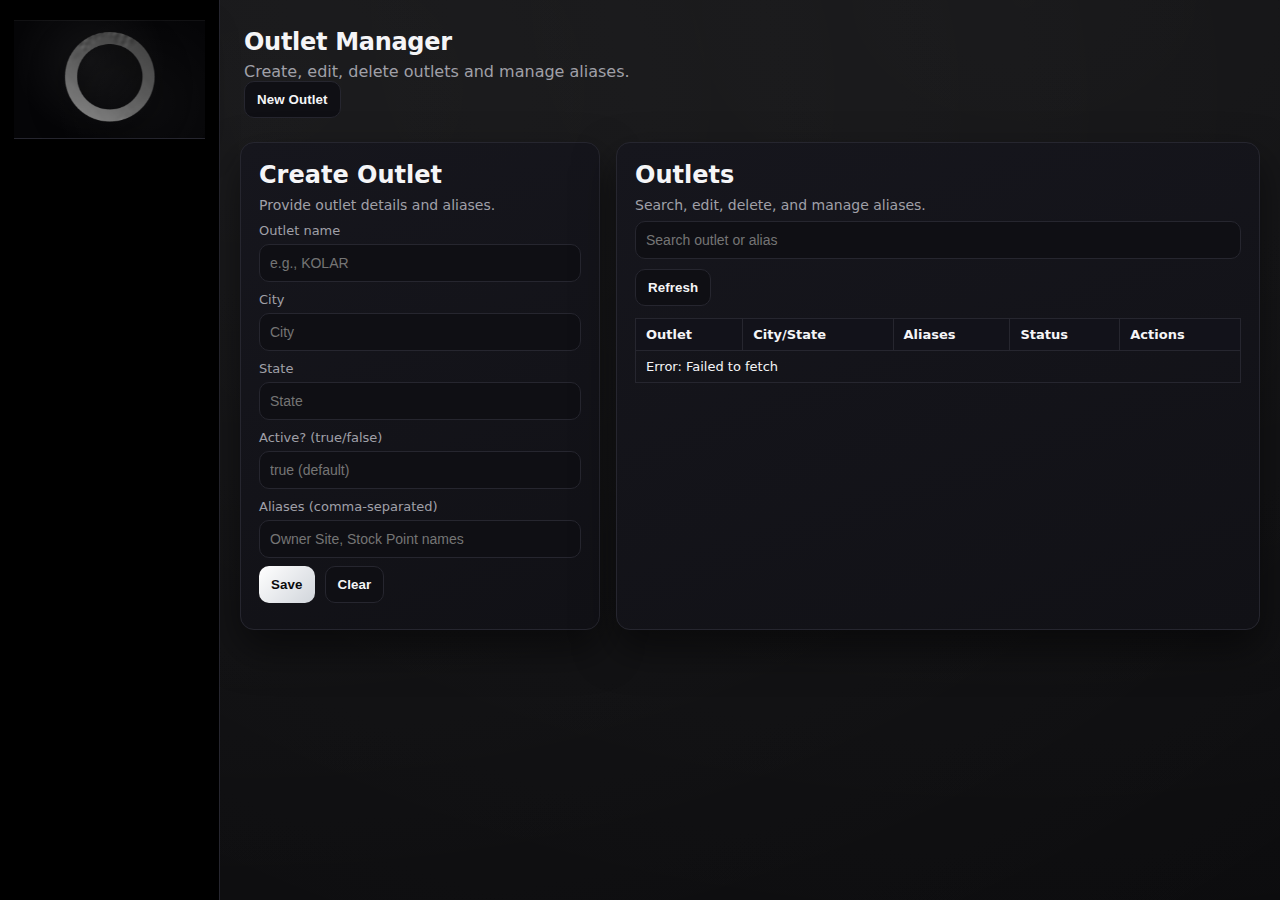
<file: frontend/outlet-manager.html>
<!DOCTYPE html>
<html lang="en">
<head>
  <meta charset="UTF-8" />
  <meta name="viewport" content="width=device-width, initial-scale=1.0" />
  <title>Outlet Manager</title>
  <link rel="stylesheet" href="common.css" />
  <script src="api-base.js"></script>
  <style>
    header { padding: 28px 24px 12px; }
    h1 { margin: 0; font-size: 24px; letter-spacing: -0.3px; }
    p.lead { margin: 6px 0 0; color: var(--muted); }
    .grid { display: grid; grid-template-columns: 360px 1fr; gap: 16px; padding: 12px 20px 28px; }
    @media (max-width: 960px) { .grid { grid-template-columns: 1fr; } }
    .card { background: linear-gradient(160deg, var(--card), var(--bg-2)); border: 1px solid var(--border); border-radius: 14px; padding: 18px; box-shadow: 0 18px 40px var(--shadow); }
    .card h2 { margin: 0 0 8px; }
    .card p { margin: 0; color: var(--muted); font-size: 14px; }
    label { display: block; margin: 10px 0 6px; color: var(--muted); font-size: 13px; }
    input[type="text"] { width: 100%; background: #0f0f14; border: 1px solid var(--border); border-radius: 10px; padding: 10px; color: var(--text); font-size: 14px; }
    .controls { display: flex; gap: 10px; flex-wrap: wrap; margin-top: 8px; }
    .button, .ghost { display: inline-flex; align-items: center; justify-content: center; gap: 6px; padding: 10px 12px; border-radius: 10px; border: none; cursor: pointer; font-weight: 700; letter-spacing: 0.1px; }
    .button { background: linear-gradient(135deg, var(--accent), var(--accent-2)); color: #0b0b0d; }
    .ghost { background: #0f0f14; color: var(--text); border: 1px solid var(--border); }
    table { width: 100%; border-collapse: collapse; font-size: 13px; border: 1px solid var(--border); }
    th, td { border: 1px solid var(--border); padding: 8px 10px; color: var(--text); text-align: left; vertical-align: top; }
    th { background: #12121a; }
    .pill { display: inline-flex; align-items: center; gap: 6px; padding: 4px 8px; border-radius: 999px; background: #0f0f14; border: 1px solid var(--border); margin: 2px; }
    .alias-remove { background: transparent; border: none; color: var(--danger); cursor: pointer; font-size: 12px; }
    .status { color: var(--muted); font-size: 13px; margin-top: 8px; }
    .error { color: var(--danger); }
    .success { color: #22c55e; }
    .table-wrap { overflow: auto; max-height: 60vh; }
    .tag { color: var(--muted); font-size: 12px; }
  </style>
</head>
<body>
  <div class="layout">
    <aside class="sidebar">
      <div class="brand">
        <img class="logo-big" src="assets/ring.png" alt="App logo" />
      </div>
      <a class="nav-link" href="index.html" data-roles="admin">Console</a>
      <a class="nav-link" href="audit.html" data-roles="admin,manager,user">Audit Manager</a>
      <a class="nav-link" href="upload.html" data-roles="admin,manager">Uploads</a>
      <a class="nav-link" href="data.html" data-roles="admin,manager">Data Viewer</a>
      <a class="nav-link" href="user-manager.html" data-roles="admin">User Manager</a>
      <a class="nav-link active" href="outlet-manager.html" data-roles="admin">Outlet Manager</a>
      <button class="nav-link" style="text-align:left; border:1px solid var(--border);" onclick="logout()" data-roles="admin,manager,user">Logout</button>
    </aside>

    <main>
      <header>
        <div>
          <h1>Outlet Manager</h1>
          <p class="lead">Create, edit, delete outlets and manage aliases.</p>
        </div>
        <button class="ghost" onclick="resetForm()">New Outlet</button>
      </header>

      <div class="grid">
        <div class="card">
          <h2 id="form-title">Create Outlet</h2>
          <p class="lead" id="form-subtitle">Provide outlet details and aliases.</p>
          <label for="outlet-name">Outlet name</label>
          <input type="text" id="outlet-name" placeholder="e.g., KOLAR" />

          <label for="city">City</label>
          <input type="text" id="city" placeholder="City" />

          <label for="state">State</label>
          <input type="text" id="state" placeholder="State" />

          <label for="active">Active? (true/false)</label>
          <input type="text" id="active" placeholder="true (default)" />

          <label for="aliases">Aliases (comma-separated)</label>
          <input type="text" id="aliases" placeholder="Owner Site, Stock Point names" />

          <div class="controls">
            <button class="button" onclick="saveOutlet()">Save</button>
            <button class="ghost" onclick="resetForm()">Clear</button>
          </div>
          <div class="status" id="form-status"></div>
        </div>

        <div class="card">
          <h2>Outlets</h2>
          <p class="lead">Search, edit, delete, and manage aliases.</p>
          <div class="controls" style="margin: 8px 0 12px;">
            <input type="text" id="search" placeholder="Search outlet or alias" oninput="filterOutlets()" />
            <button class="ghost" onclick="loadOutlets()">Refresh</button>
          </div>
          <div class="table-wrap">
            <table>
              <thead>
                <tr>
                  <th>Outlet</th>
                  <th>City/State</th>
                  <th>Aliases</th>
                  <th>Status</th>
                  <th>Actions</th>
                </tr>
              </thead>
              <tbody id="outlet-rows">
                <tr><td colspan="5" class="status">Loading...</td></tr>
              </tbody>
            </table>
          </div>
        </div>
      </div>
    </main>
  </div>

  <script>
    const API_BASE = window.API_BASE;
    const AUTH_KEY = "audit_auth";
    const rawAuth = localStorage.getItem(AUTH_KEY);
    const role = (() => {
      if (!rawAuth) return "guest";
      try { const a = JSON.parse(rawAuth); return a?.role || "guest"; } catch { return "guest"; }
    })();
    document.querySelectorAll("[data-roles]").forEach(el => {
      const allowed = (el.getAttribute("data-roles") || "").split(",").map(s => s.trim());
      if (allowed.length && !allowed.includes(role)) {
        el.style.display = "none";
      }
    });
    function logout() { localStorage.removeItem(AUTH_KEY); window.location.href = "login.html"; }

    let outlets = [];
    let editingId = null;

    function parseBool(val) {
      if (val === undefined || val === null) return undefined;
      const v = String(val).trim().toLowerCase();
      if (["true", "1", "yes"].includes(v)) return true;
      if (["false", "0", "no"].includes(v)) return false;
      return undefined;
    }

    function resetForm() {
      editingId = null;
      document.getElementById("form-title").textContent = "Create Outlet";
      document.getElementById("form-subtitle").textContent = "Provide outlet details and aliases.";
      document.getElementById("outlet-name").value = "";
      document.getElementById("city").value = "";
      document.getElementById("state").value = "";
      document.getElementById("active").value = "";
      document.getElementById("aliases").value = "";
      document.getElementById("form-status").textContent = "";
      document.getElementById("form-status").className = "status";
    }

    async function loadOutlets() {
      const tbody = document.getElementById("outlet-rows");
      tbody.innerHTML = `<tr><td colspan="5" class="status">Loading...</td></tr>`;
      try {
        const res = await fetch(`${API_BASE}/outlets?limit=500&offset=0`);
        const data = await res.json();
        if (!res.ok) throw new Error(data.detail || res.statusText);
        outlets = data;
        renderOutlets(data);
      } catch (err) {
        tbody.innerHTML = `<tr><td colspan="5" class="status error">Error: ${err.message}</td></tr>`;
      }
    }

    function renderOutlets(list) {
      const tbody = document.getElementById("outlet-rows");
      if (!list.length) {
        tbody.innerHTML = `<tr><td colspan="5" class="status">No outlets yet.</td></tr>`;
        return;
      }
      tbody.innerHTML = "";
      list.forEach((o) => {
        const tr = document.createElement("tr");
        const aliasHtml = (o.aliases || []).map(a => `
          <span class="pill">
            ${a.alias_name}
            <button class="alias-remove" onclick="deleteAlias(${o.outlet_id}, ${a.alias_id})">✕</button>
          </span>
        `).join("") || '<span class="tag">No aliases</span>';

        tr.innerHTML = `
          <td><strong>${o.outlet_name}</strong><div class="tag">${o.outlet_id}</div></td>
          <td>${o.city || ""}<br/><span class="tag">${o.state || ""}</span></td>
          <td>${aliasHtml}</td>
          <td style="color:${o.is_active ? '#22c55e' : '#ef4444'};">${o.is_active ? 'Active' : 'Inactive'}</td>
          <td>
            <div class="controls">
              <button class="ghost" onclick="startEdit(${o.outlet_id})">Edit</button>
              <button class="ghost" style="color:var(--danger); border-color: var(--danger);" onclick="deleteOutlet(${o.outlet_id})">Delete</button>
              <button class="ghost" onclick="promptAlias(${o.outlet_id})">Add Alias</button>
            </div>
          </td>
        `;
        tbody.appendChild(tr);
      });
    }

    function filterOutlets() {
      const term = document.getElementById("search").value.trim().toLowerCase();
      if (!term) { renderOutlets(outlets); return; }
      const filtered = outlets.filter(o => {
        const nameMatch = (o.outlet_name || "").toLowerCase().includes(term);
        const aliasMatch = (o.aliases || []).some(a => (a.alias_name || "").toLowerCase().includes(term));
        return nameMatch || aliasMatch;
      });
      renderOutlets(filtered);
    }

    function startEdit(id) {
      const o = outlets.find(x => x.outlet_id === id);
      if (!o) return;
      editingId = id;
      document.getElementById("form-title").textContent = "Edit Outlet";
      document.getElementById("form-subtitle").textContent = "Update outlet and aliases.";
      document.getElementById("outlet-name").value = o.outlet_name || "";
      document.getElementById("city").value = o.city || "";
      document.getElementById("state").value = o.state || "";
      document.getElementById("active").value = o.is_active ? "true" : "false";
      document.getElementById("aliases").value = (o.aliases || []).map(a => a.alias_name).join(", ");
      document.getElementById("form-status").textContent = "";
      document.getElementById("form-status").className = "status";
      window.scrollTo({ top: 0, behavior: "smooth" });
    }

    async function saveOutlet() {
      const statusEl = document.getElementById("form-status");
      statusEl.textContent = "Saving...";
      statusEl.className = "status";

      const outlet_name = document.getElementById("outlet-name").value.trim();
      const city = document.getElementById("city").value.trim() || null;
      const state = document.getElementById("state").value.trim() || null;
      const aliases = document.getElementById("aliases").value
        .split(",")
        .map(a => a.trim())
        .filter(Boolean);
      const activeText = document.getElementById("active").value;
      const is_active = parseBool(activeText);
      if (!outlet_name) {
        statusEl.textContent = "Outlet name is required.";
        statusEl.className = "status error";
        return;
      }

      const payload = { outlet_name, city, state, is_active: is_active === undefined ? true : is_active, aliases };
      const method = editingId ? "PUT" : "POST";
      const url = editingId ? `${API_BASE}/outlets/${editingId}` : `${API_BASE}/outlets`;

      try {
        const res = await fetch(url, {
          method,
          headers: { "Content-Type": "application/json" },
          body: JSON.stringify(payload),
        });
        const data = await res.json().catch(() => ({}));
        if (!res.ok) throw new Error(data.detail || res.statusText);
        statusEl.textContent = "Saved.";
        statusEl.className = "status success";
        await loadOutlets();
        resetForm();
      } catch (err) {
        statusEl.textContent = `Error: ${err.message}`;
        statusEl.className = "status error";
      }
    }

    async function deleteOutlet(id) {
      if (!confirm("Delete this outlet?")) return;
      const tbody = document.getElementById("outlet-rows");
      try {
        const res = await fetch(`${API_BASE}/outlets/${id}`, { method: "DELETE" });
        if (!res.ok && res.status !== 204) {
          const data = await res.json().catch(() => ({}));
          throw new Error(data.detail || res.statusText);
        }
        outlets = outlets.filter(o => o.outlet_id !== id);
        renderOutlets(outlets);
        if (editingId === id) resetForm();
      } catch (err) {
        tbody.insertAdjacentHTML("afterbegin", `<tr><td colspan="5" class="status error">Error deleting: ${err.message}</td></tr>`);
      }
    }

    async function promptAlias(id) {
      const name = prompt("Alias to add (e.g., Owner Site/Stock Point):");
      if (!name) return;
      await addAlias(id, name);
    }

    async function addAlias(outletId, alias) {
      try {
        const res = await fetch(`${API_BASE}/outlets/${outletId}/aliases?alias_name=${encodeURIComponent(alias)}`, { method: "POST" });
        const data = await res.json();
        if (!res.ok) throw new Error(data.detail || res.statusText);
        outlets = outlets.map(o => o.outlet_id === outletId ? data : o);
        renderOutlets(outlets);
      } catch (err) {
        alert(`Error adding alias: ${err.message}`);
      }
    }

    async function deleteAlias(outletId, aliasId) {
      if (!confirm("Delete this alias?")) return;
      try {
        const res = await fetch(`${API_BASE}/outlets/${outletId}/aliases/${aliasId}`, { method: "DELETE" });
        const data = await res.json();
        if (!res.ok) throw new Error(data.detail || res.statusText);
        outlets = outlets.map(o => o.outlet_id === outletId ? data : o);
        renderOutlets(outlets);
      } catch (err) {
        alert(`Error deleting alias: ${err.message}`);
      }
    }

    loadOutlets();
  </script>
</body>
</html>
</file>
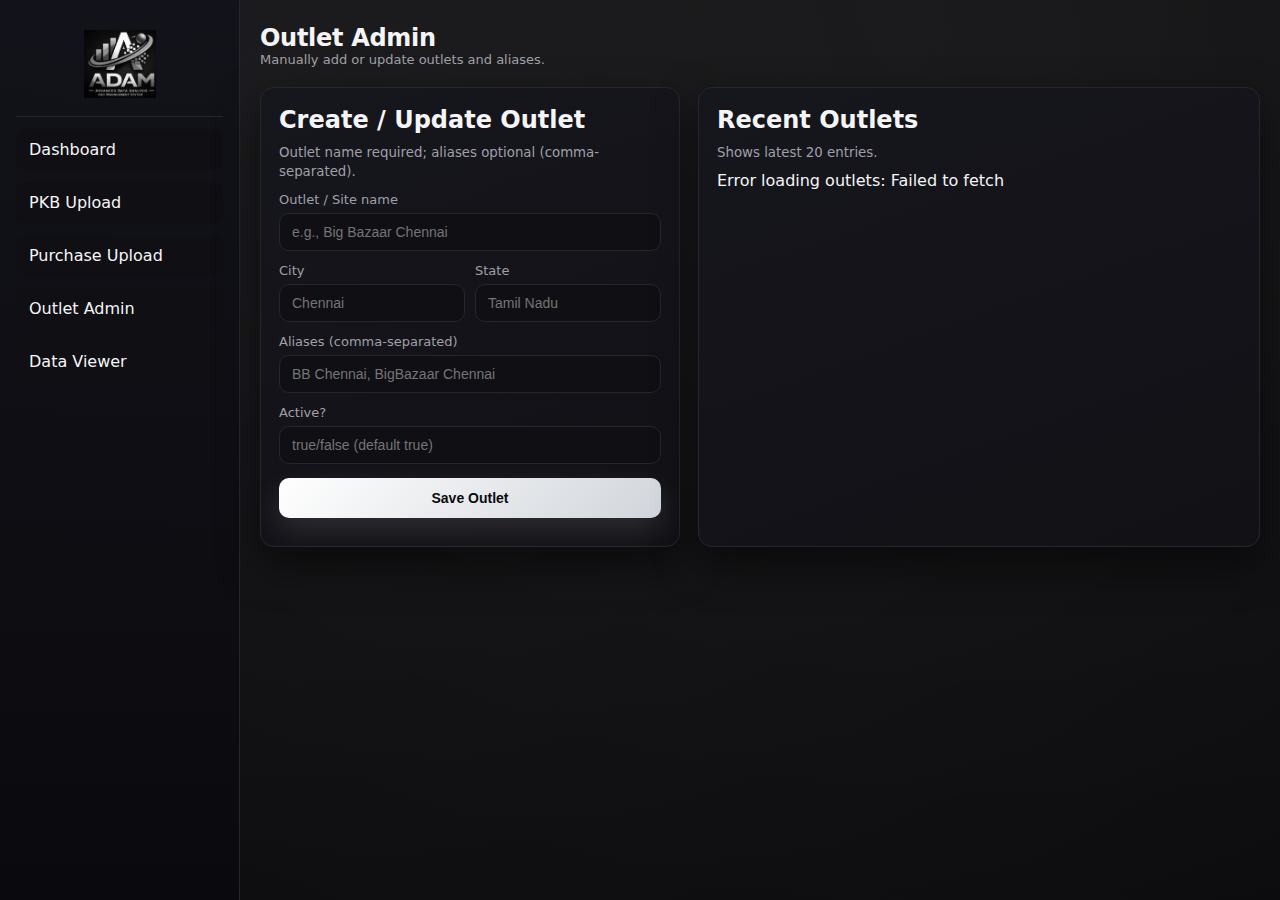
<file: frontend/outlets.html>
<!DOCTYPE html>
<html lang="en">
<head>
  <meta charset="UTF-8" />
  <meta name="viewport" content="width=device-width, initial-scale=1.0" />
  <title>Outlet Admin • ADAM</title>
  <style>
    :root {
      --bg: #0b0b0d;
      --bg-2: #111116;
      --card: #16161d;
      --accent: #ffffff;
      --accent-2: #d1d5db;
      --text: #f5f5f7;
      --muted: #a0a0a8;
      --border: #26262f;
      --danger: #ef4444;
      --shadow: rgba(0, 0, 0, 0.5);
    }
    * { box-sizing: border-box; }
    body {
      margin: 0;
      font-family: "Inter", "Segoe UI", system-ui, -apple-system, sans-serif;
      background: radial-gradient(120% 120% at 20% 10%, rgba(255,255,255,0.05), transparent),
                  radial-gradient(120% 120% at 80% 0%, rgba(255,255,255,0.04), transparent),
                  var(--bg);
      color: var(--text);
      min-height: 100vh;
      display: flex;
      flex-direction: column;
    }
    .layout {
      display: grid;
      grid-template-columns: 240px 1fr;
      min-height: 100vh;
    }
    .sidebar {
      background: linear-gradient(180deg, rgba(18,18,26,0.95), rgba(10,10,14,0.98));
      border-right: 1px solid var(--border);
      padding: 20px 16px;
      display: flex;
      flex-direction: column;
      gap: 12px;
    }
    .brand {
      display: flex;
      align-items: center;
      justify-content: center;
      padding: 8px 4px 16px;
      border-bottom: 1px solid var(--border);
    }
    .brand img.logo-big {
      height: 72px;
      width: 72px;
      object-fit: contain;
    }
    .nav-link {
      display: block;
      padding: 10px 12px;
      color: var(--text);
      text-decoration: none;
      border-radius: 10px;
      border: 1px solid transparent;
      background: #0f0f14;
    }
    .nav-link:hover { border-color: var(--border); background: #13131b; }
    header {
      padding: 24px 20px 8px;
      display: flex;
      align-items: center;
      gap: 10px;
      justify-content: space-between;
    }
    /* header logo removed */
    h1 { margin: 0; font-size: 24px; letter-spacing: -0.3px; }
    a.nav {
      color: var(--muted);
      text-decoration: none;
      font-size: 14px;
    }
    .page {
      flex: 1;
      padding: 12px 20px 28px;
      display: grid;
      grid-template-columns: minmax(320px, 420px) minmax(320px, 1fr);
      gap: 18px;
    }
    @media (max-width: 900px) {
      .page { grid-template-columns: 1fr; }
    }
    .card {
      background: linear-gradient(160deg, var(--card), var(--bg-2));
      border: 1px solid var(--border);
      border-radius: 14px;
      padding: 18px;
      box-shadow: 0 18px 40px var(--shadow);
    }
    .card h2 { margin: 0 0 8px; }
    .card small { color: var(--muted); }
    label {
      display: block;
      margin: 12px 0 6px;
      font-size: 13px;
      color: var(--muted);
    }
    input[type="text"] {
      width: 100%;
      background: #0f0f14;
      border: 1px solid var(--border);
      border-radius: 10px;
      color: var(--text);
      padding: 10px 12px;
      font-size: 14px;
    }
    .inline {
      display: grid;
      grid-template-columns: repeat(auto-fit, minmax(140px, 1fr));
      gap: 10px;
    }
    button {
      margin-top: 14px;
      background: linear-gradient(135deg, var(--accent), var(--accent-2));
      color: #0b0b0d;
      border: none;
      border-radius: 10px;
      padding: 12px 14px;
      font-size: 14px;
      font-weight: 700;
      cursor: pointer;
      width: 100%;
      transition: transform 0.05s ease, box-shadow 0.2s ease;
      box-shadow: 0 12px 30px rgba(255,255,255,0.12);
    }
    button:hover { transform: translateY(-1px); }
    .status { margin-top: 10px; font-size: 13px; color: var(--muted); }
    .error { color: var(--danger); }
    .success { color: var(--accent); }
    .list {
      display: grid;
      gap: 10px;
      margin-top: 10px;
    }
    .pill {
      display: inline-block;
      background: #0f0f14;
      color: var(--text);
      border: 1px solid var(--border);
      border-radius: 999px;
      padding: 4px 10px;
      font-size: 12px;
    }
    .card-row {
      padding: 12px;
      border: 1px solid var(--border);
      border-radius: 10px;
      background: rgba(18,18,24,0.9);
    }
  </style>
</head>
<body>
  <div class="layout">
    <aside class="sidebar">
      <div class="brand">
        <img class="logo-big" src="assets/logo1.png" alt="ADAM logo" />
      </div>
      <a class="nav-link" href="index.html">Dashboard</a>
      <a class="nav-link" href="pkb.html">PKB Upload</a>
      <a class="nav-link" href="purchase.html">Purchase Upload</a>
      <a class="nav-link" href="outlets.html">Outlet Admin</a>
      <a class="nav-link" href="data.html">Data Viewer</a>
    </aside>

    <main>
      <header>
        <div>
          <h1>Outlet Admin</h1>
          <div style="color: var(--muted); font-size: 13px;">Manually add or update outlets and aliases.</div>
        </div>
      </header>

      <div class="page">
        <div class="card">
          <h2>Create / Update Outlet</h2>
          <small>Outlet name required; aliases optional (comma-separated).</small>
          <label for="outlet-name">Outlet / Site name</label>
          <input type="text" id="outlet-name" placeholder="e.g., Big Bazaar Chennai" />

          <div class="inline">
            <div>
              <label for="city">City</label>
              <input type="text" id="city" placeholder="Chennai" />
            </div>
            <div>
              <label for="state">State</label>
              <input type="text" id="state" placeholder="Tamil Nadu" />
            </div>
          </div>

          <label for="aliases">Aliases (comma-separated)</label>
          <input type="text" id="aliases" placeholder="BB Chennai, BigBazaar Chennai" />

          <label for="active">Active?</label>
          <input type="text" id="active" placeholder="true/false (default true)" />

          <button onclick="saveOutlet()">Save Outlet</button>
          <div class="status" id="outlet-status"></div>
        </div>

        <div class="card">
          <h2>Recent Outlets</h2>
          <small>Shows latest 20 entries.</small>
          <div class="list" id="outlet-list"></div>
        </div>
      </div>
    </main>
  </div>

  <script>
    const API_BASE = window.API_BASE || "http://localhost:8000/api/v1";

    function parseBool(val) {
      if (val === undefined || val === null) return undefined;
      const v = String(val).trim().toLowerCase();
      if (v === "true" || v === "1" || v === "yes") return true;
      if (v === "false" || v === "0" || v === "no") return false;
      return undefined;
    }

    async function saveOutlet() {
      const statusEl = document.getElementById("outlet-status");
      statusEl.textContent = "";
      statusEl.className = "status";

      const outletName = document.getElementById("outlet-name").value.trim();
      if (!outletName) {
        statusEl.textContent = "Outlet name is required.";
        statusEl.className = "status error";
        return;
      }
      const city = document.getElementById("city").value.trim() || null;
      const state = document.getElementById("state").value.trim() || null;
      const aliasesRaw = document.getElementById("aliases").value;
      const aliases = aliasesRaw
        .split(",")
        .map(a => a.trim())
        .filter(Boolean);
      const activeText = document.getElementById("active").value;
      const active = parseBool(activeText);

      const payload = {
        outlet_name: outletName,
        city,
        state,
        is_active: active === undefined ? true : active,
        aliases,
      };

      statusEl.textContent = "Saving...";

      try {
        const res = await fetch(`${API_BASE}/outlets`, {
          method: "POST",
          headers: { "Content-Type": "application/json" },
          body: JSON.stringify(payload),
        });
        const data = await res.json();
        if (!res.ok) throw new Error(data.detail || res.statusText);
        statusEl.textContent = "Saved.";
        statusEl.className = "status success";
        await loadOutlets();
      } catch (err) {
        statusEl.textContent = `Error: ${err.message}`;
        statusEl.className = "status error";
      }
    }

    async function loadOutlets() {
      const listEl = document.getElementById("outlet-list");
      listEl.innerHTML = "Loading...";
      try {
        const res = await fetch(`${API_BASE}/outlets?limit=20&offset=0`);
        const data = await res.json();
        if (!res.ok) throw new Error(data.detail || res.statusText);
        if (!data.length) {
          listEl.textContent = "No outlets yet.";
          return;
        }
        listEl.innerHTML = "";
        data.forEach((o) => {
          const div = document.createElement("div");
          div.className = "card-row";
          const aliases = (o.aliases || []).map(a => `<span class=\"pill\">${a.alias_name}</span>`).join(" ");
          div.innerHTML = `
            <div style="font-weight:600;">${o.outlet_name}</div>
            <div style="color:${o.is_active ? '#22c55e' : '#f87171'}; font-size:12px;">${o.is_active ? 'Active' : 'Inactive'}</div>
            <div style="color: var(--muted); font-size: 12px; margin-top: 4px;">${o.city || ''} ${o.state ? '· ' + o.state : ''}</div>
            <div style="margin-top:6px;">${aliases || '<span class="pill" style="color: var(--muted);">No aliases</span>'}</div>
          `;
          listEl.appendChild(div);
        });
      } catch (err) {
        listEl.textContent = `Error loading outlets: ${err.message}`;
      }
    }

    loadOutlets();
  </script>
</body>
</html>
</file>
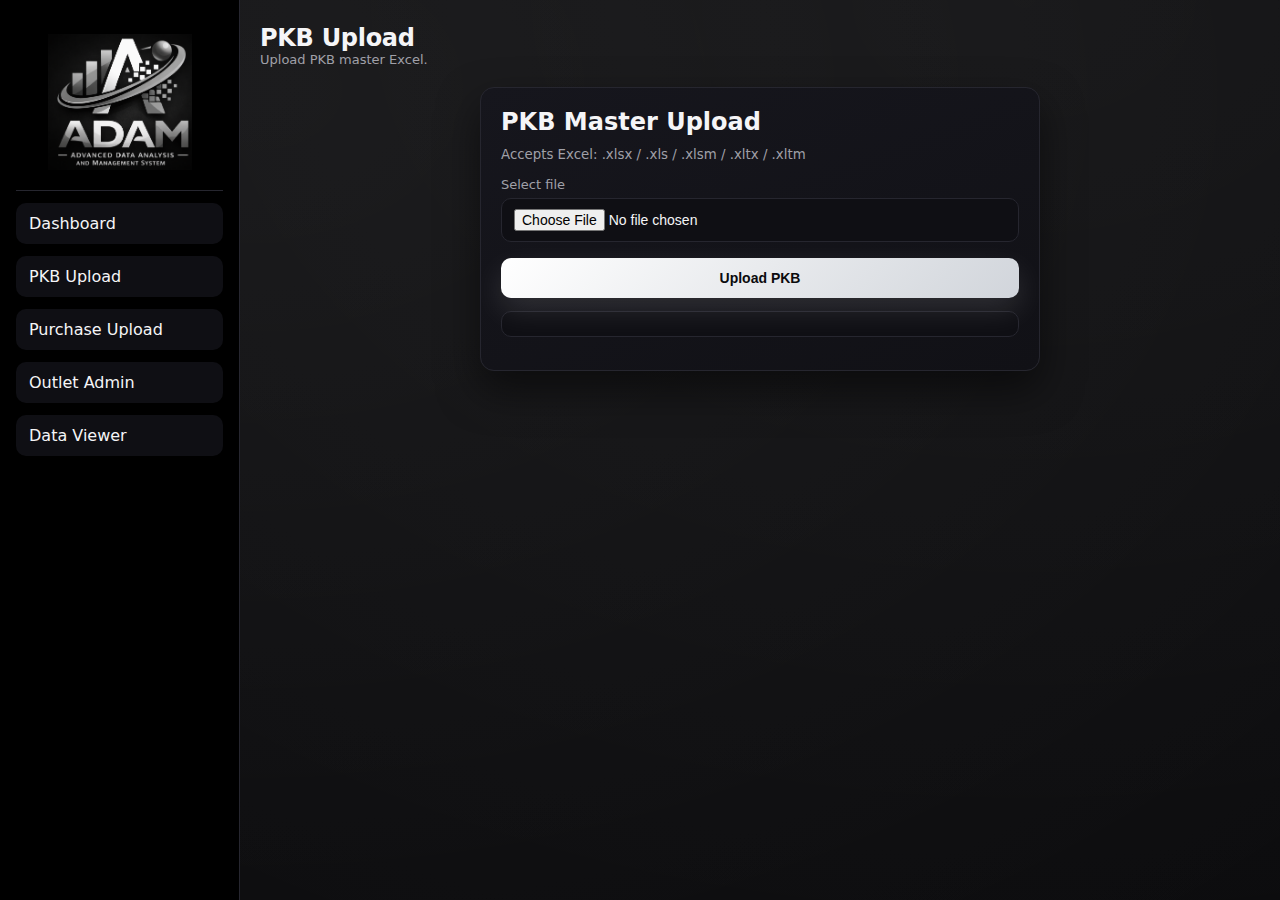
<file: frontend/pkb.html>
<!DOCTYPE html>
<html lang="en">
<head>
  <meta charset="UTF-8" />
  <meta name="viewport" content="width=device-width, initial-scale=1.0" />
  <title>PKB Upload • ADAM</title>
  <style>
    :root {
      --bg: #0b0b0d;
      --bg-2: #111116;
      --card: #16161d;
      --accent: #ffffff;
      --accent-2: #d1d5db;
      --text: #f5f5f7;
      --muted: #a0a0a8;
      --border: #26262f;
      --danger: #ef4444;
      --shadow: rgba(0, 0, 0, 0.5);
    }
    * { box-sizing: border-box; }
    body {
      margin: 0;
      font-family: "Inter", "Segoe UI", system-ui, -apple-system, sans-serif;
      background: radial-gradient(120% 120% at 20% 10%, rgba(255,255,255,0.05), transparent),
                  radial-gradient(120% 120% at 80% 0%, rgba(255,255,255,0.04), transparent),
                  var(--bg);
      color: var(--text);
      min-height: 100vh;
      display: flex;
      flex-direction: column;
    }
    .layout {
      display: grid;
      grid-template-columns: 240px 1fr;
      min-height: 100vh;
    }
    .sidebar {
      background: #000000;
      border-right: 1px solid var(--border);
      padding: 20px 16px;
      display: flex;
      flex-direction: column;
      gap: 12px;
    }
    .brand {
      display: flex;
      align-items: center;
      justify-content: center;
      padding: 10px 4px 16px;
      border-bottom: 1px solid var(--border);
    }
    .brand img.logo-big {
      height: 144px; /* ~1.5in at 96dpi */
      width: 144px;
      object-fit: contain;
    }
    .nav-link {
      display: block;
      padding: 10px 12px;
      color: var(--text);
      text-decoration: none;
      border-radius: 10px;
      border: 1px solid transparent;
      background: #0f0f14;
    }
    .nav-link:hover { border-color: var(--border); background: #13131b; }
    header {
      padding: 24px 20px 8px;
      display: flex;
      align-items: center;
      gap: 10px;
      justify-content: space-between;
    }
    /* header logo removed */
    h1 { margin: 0; font-size: 24px; letter-spacing: -0.3px; }
    a.nav {
      color: var(--muted);
      text-decoration: none;
      font-size: 14px;
    }
    .page {
      flex: 1;
      padding: 12px 20px 28px;
      display: flex;
      justify-content: center;
    }
    .card {
      max-width: 560px;
      width: 100%;
      background: linear-gradient(160deg, var(--card), var(--bg-2));
      border: 1px solid var(--border);
      border-radius: 14px;
      padding: 20px;
      box-shadow: 0 18px 40px var(--shadow);
    }
    .card h2 { margin: 0 0 8px; }
    .card small { color: var(--muted); }
    label {
      display: block;
      margin: 14px 0 6px;
      font-size: 13px;
      color: var(--muted);
    }
    input[type="file"] {
      width: 100%;
      background: #0f0f14;
      border: 1px solid var(--border);
      border-radius: 10px;
      color: var(--text);
      padding: 10px 12px;
      font-size: 14px;
    }
    button {
      margin-top: 16px;
      background: linear-gradient(135deg, var(--accent), var(--accent-2));
      color: #0b0b0d;
      border: none;
      border-radius: 10px;
      padding: 12px 14px;
      font-size: 14px;
      font-weight: 700;
      cursor: pointer;
      width: 100%;
      transition: transform 0.05s ease, box-shadow 0.2s ease;
      box-shadow: 0 12px 30px rgba(255,255,255,0.12);
    }
    button:hover { transform: translateY(-1px); }
    pre {
      background: #0f0f14;
      color: var(--accent-2);
      padding: 12px;
      border-radius: 10px;
      border: 1px solid var(--border);
      overflow-x: auto;
      max-height: 240px;
    }
    .status { margin-top: 10px; font-size: 13px; color: var(--muted); }
    .error { color: var(--danger); }
    .success { color: var(--accent); }
  </style>
</head>
<body>
  <div class="layout">
    <aside class="sidebar">
      <div class="brand">
        <img class="logo-big" src="assets/logo1.png" alt="ADAM logo" />
      </div>
      <a class="nav-link" href="index.html">Dashboard</a>
      <a class="nav-link" href="pkb.html">PKB Upload</a>
      <a class="nav-link" href="purchase.html">Purchase Upload</a>
      <a class="nav-link" href="outlets.html">Outlet Admin</a>
      <a class="nav-link" href="data.html">Data Viewer</a>
    </aside>

    <main>
      <header>
        <div>
          <h1>PKB Upload</h1>
          <div style="color: var(--muted); font-size: 13px;">Upload PKB master Excel.</div>
        </div>
      </header>

      <div class="page">
        <div class="card">
          <h2>PKB Master Upload</h2>
          <small>Accepts Excel: .xlsx / .xls / .xlsm / .xltx / .xltm</small>
          <label for="pkb-file">Select file</label>
          <input type="file" id="pkb-file" accept=".xlsx,.xls,.xlsm,.xltx,.xltm" />
          <button onclick="uploadPkb()">Upload PKB</button>
          <div class="status" id="pkb-status"></div>
          <pre id="pkb-output"></pre>
        </div>
      </div>
    </main>
  </div>

  <script>
    const API_BASE = window.API_BASE || "http://localhost:8000/api/v1";

    async function uploadPkb() {
      const fileInput = document.getElementById("pkb-file");
      const statusEl = document.getElementById("pkb-status");
      const outputEl = document.getElementById("pkb-output");
      statusEl.textContent = "";
      outputEl.textContent = "";

      if (!fileInput.files.length) {
        statusEl.textContent = "Please choose a file.";
        statusEl.className = "status error";
        return;
      }

      const formData = new FormData();
      formData.append("file", fileInput.files[0]);

      statusEl.textContent = "Uploading...";
      statusEl.className = "status";

      try {
        const res = await fetch(`${API_BASE}/pkb/upload-excel`, { method: "POST", body: formData });
        const data = await res.json();
        if (!res.ok) throw new Error(data.detail || res.statusText);
        statusEl.textContent = "Success";
        statusEl.className = "status success";
        outputEl.textContent = JSON.stringify(data, null, 2);
      } catch (err) {
        statusEl.textContent = `Error: ${err.message}`;
        statusEl.className = "status error";
      }
    }
  </script>
</body>
</html>
</file>
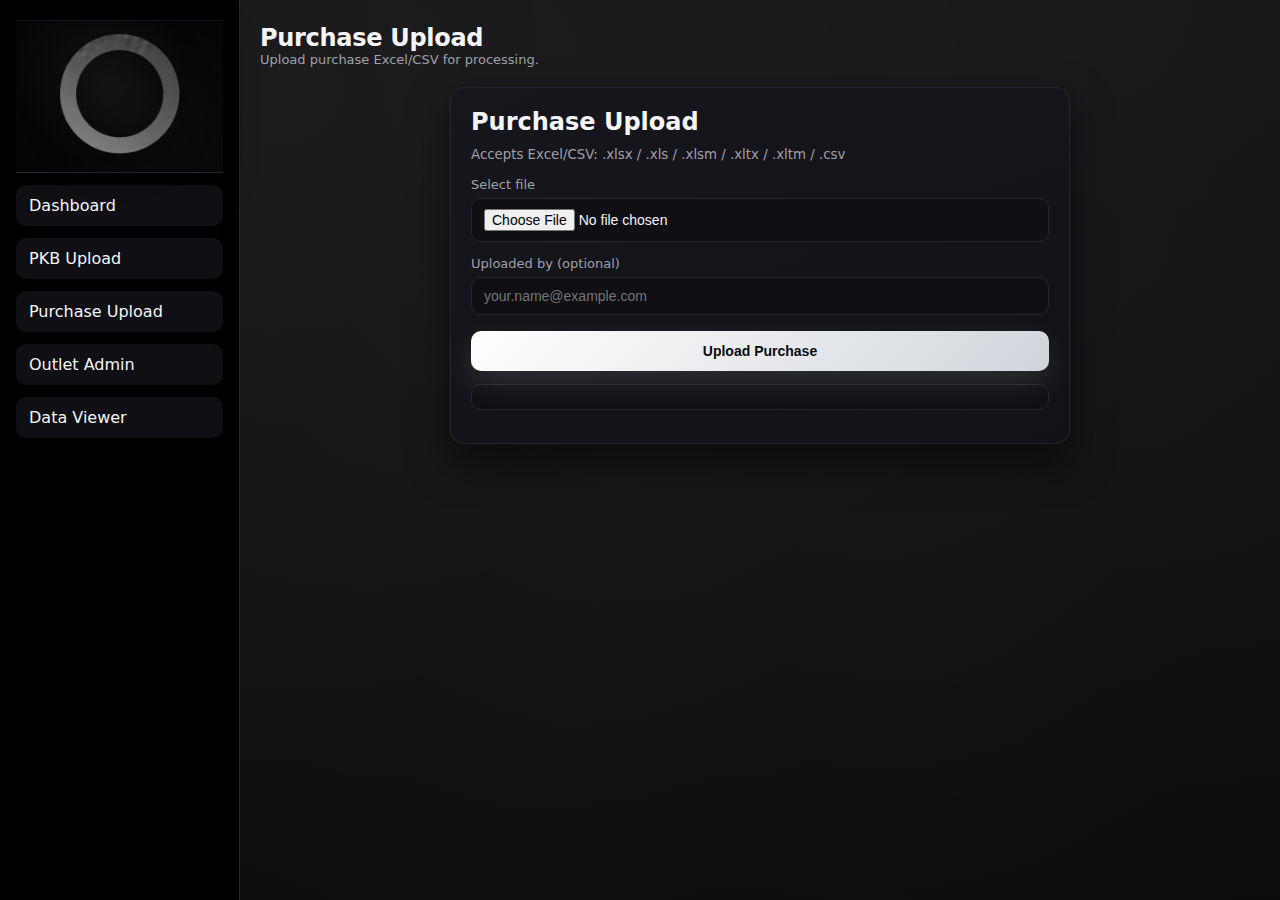
<file: frontend/purchase.html>
<!DOCTYPE html>
<html lang="en">
<head>
  <meta charset="UTF-8" />
  <meta name="viewport" content="width=device-width, initial-scale=1.0" />
  <title>Purchase Upload</title>
  <script src="api-base.js"></script>
  <style>
    :root {
      --bg: #0b0b0d;
      --bg-2: #111116;
      --card: #16161d;
      --accent: #ffffff;
      --accent-2: #d1d5db;
      --text: #f5f5f7;
      --muted: #a0a0a8;
      --border: #26262f;
      --danger: #ef4444;
      --shadow: rgba(0, 0, 0, 0.5);
    }
    * { box-sizing: border-box; }
    body {
      margin: 0;
      font-family: "Inter", "Segoe UI", system-ui, -apple-system, sans-serif;
      background: radial-gradient(120% 120% at 20% 10%, rgba(255,255,255,0.05), transparent),
                  radial-gradient(120% 120% at 80% 0%, rgba(255,255,255,0.04), transparent),
                  var(--bg);
      color: var(--text);
      min-height: 100vh;
      display: flex;
      flex-direction: column;
    }
    .layout {
      display: grid;
      grid-template-columns: 240px 1fr;
      min-height: 100vh;
    }
    .sidebar {
      background: #000000;
      border-right: 1px solid var(--border);
      padding: 20px 16px;
      display: flex;
      flex-direction: column;
      gap: 12px;
    }
    .brand {
      display: flex;
      align-items: center;
      justify-content: center;
      padding: 14px 6px 18px;
      border-bottom: 1px solid var(--border);
      background: radial-gradient(circle at 40% 35%, rgba(255,255,255,0.06), transparent 55%),
                  radial-gradient(circle at 70% 70%, rgba(255,255,255,0.03), transparent 60%),
                  #050507;
      box-shadow:
        inset 0 1px 0 rgba(255,255,255,0.05),
        0 12px 30px rgba(0,0,0,0.35);
    }
    .brand img.logo-big {
      height: 120px;
      width: 120px;
      object-fit: contain;
      filter: drop-shadow(0 10px 18px rgba(0,0,0,0.45));
      transform: translateZ(0);
    }
    .nav-link {
      display: block;
      padding: 10px 12px;
      color: var(--text);
      text-decoration: none;
      border-radius: 10px;
      border: 1px solid transparent;
      background: #0f0f14;
    }
    .nav-link:hover { border-color: var(--border); background: #13131b; }
    header {
      padding: 24px 20px 8px;
      display: flex;
      align-items: center;
      gap: 10px;
      justify-content: space-between;
    }
    /* header logo removed */
    h1 { margin: 0; font-size: 24px; letter-spacing: -0.3px; }
    a.nav {
      color: var(--muted);
      text-decoration: none;
      font-size: 14px;
    }
    .page {
      flex: 1;
      padding: 12px 20px 28px;
      display: flex;
      justify-content: center;
    }
    .card {
      max-width: 620px;
      width: 100%;
      background: linear-gradient(160deg, var(--card), var(--bg-2));
      border: 1px solid var(--border);
      border-radius: 14px;
      padding: 20px;
      box-shadow: 0 18px 40px var(--shadow);
    }
    .card h2 { margin: 0 0 8px; }
    .card small { color: var(--muted); }
    label {
      display: block;
      margin: 14px 0 6px;
      font-size: 13px;
      color: var(--muted);
    }
    input[type="file"],
    input[type="text"] {
      width: 100%;
      background: #0f0f14;
      border: 1px solid var(--border);
      border-radius: 10px;
      color: var(--text);
      padding: 10px 12px;
      font-size: 14px;
    }
    button {
      margin-top: 16px;
      background: linear-gradient(135deg, var(--accent), var(--accent-2));
      color: #0b0b0d;
      border: none;
      border-radius: 10px;
      padding: 12px 14px;
      font-size: 14px;
      font-weight: 700;
      cursor: pointer;
      width: 100%;
      transition: transform 0.05s ease, box-shadow 0.2s ease;
      box-shadow: 0 12px 30px rgba(255,255,255,0.12);
    }
    button:hover { transform: translateY(-1px); }
    pre {
      background: #0f0f14;
      color: var(--accent-2);
      padding: 12px;
      border-radius: 10px;
      border: 1px solid var(--border);
      overflow-x: auto;
      max-height: 240px;
    }
    .status { margin-top: 10px; font-size: 13px; color: var(--muted); }
    .error { color: var(--danger); }
    .success { color: var(--accent); }
  </style>
</head>
<body>
  <div class="layout">
    <aside class="sidebar">
      <div class="brand">
        <img class="logo-big" src="assets/ring.png" alt="App logo" />
      </div>
      <a class="nav-link" href="index.html">Dashboard</a>
      <a class="nav-link" href="pkb.html">PKB Upload</a>
      <a class="nav-link" href="purchase.html">Purchase Upload</a>
      <a class="nav-link" href="outlets.html">Outlet Admin</a>
      <a class="nav-link" href="data.html">Data Viewer</a>
    </aside>

    <main>
      <header>
        <div>
          <h1>Purchase Upload</h1>
          <div style="color: var(--muted); font-size: 13px;">Upload purchase Excel/CSV for processing.</div>
        </div>
      </header>

      <div class="page">
        <div class="card">
          <h2>Purchase Upload</h2>
          <small>Accepts Excel/CSV: .xlsx / .xls / .xlsm / .xltx / .xltm / .csv</small>
          <label for="purchase-file">Select file</label>
          <input type="file" id="purchase-file" accept=".xlsx,.xls,.xlsm,.xltx,.xltm,.csv" />
          <label for="uploaded-by">Uploaded by (optional)</label>
          <input type="text" id="uploaded-by" placeholder="your.name@example.com" />
          <button onclick="uploadPurchase()">Upload Purchase</button>
          <div class="status" id="purchase-status"></div>
          <pre id="purchase-output"></pre>
        </div>
      </div>
    </main>
  </div>

  <script>
    const API_BASE = window.API_BASE;

    async function uploadPurchase() {
      const fileInput = document.getElementById("purchase-file");
      const statusEl = document.getElementById("purchase-status");
      const outputEl = document.getElementById("purchase-output");
      statusEl.textContent = "";
      outputEl.textContent = "";

      if (!fileInput.files.length) {
        statusEl.textContent = "Please choose a file.";
        statusEl.className = "status error";
        return;
      }

      const formData = new FormData();
      formData.append("file", fileInput.files[0]);
      const uploadedBy = document.getElementById("uploaded-by").value.trim();
      if (uploadedBy) {
        formData.append("uploaded_by", uploadedBy);
      }

      statusEl.textContent = "Uploading...";
      statusEl.className = "status";

      try {
        const res = await fetch(`${API_BASE}/purchase/upload-excel`, { method: "POST", body: formData });
        const data = await res.json();
        if (!res.ok) throw new Error(data.detail || res.statusText);
        statusEl.textContent = "Success";
        statusEl.className = "status success";
        outputEl.textContent = JSON.stringify(data, null, 2);
      } catch (err) {
        statusEl.textContent = `Error: ${err.message}`;
        statusEl.className = "status error";
      }
    }
  </script>
</body>
</html>
</file>
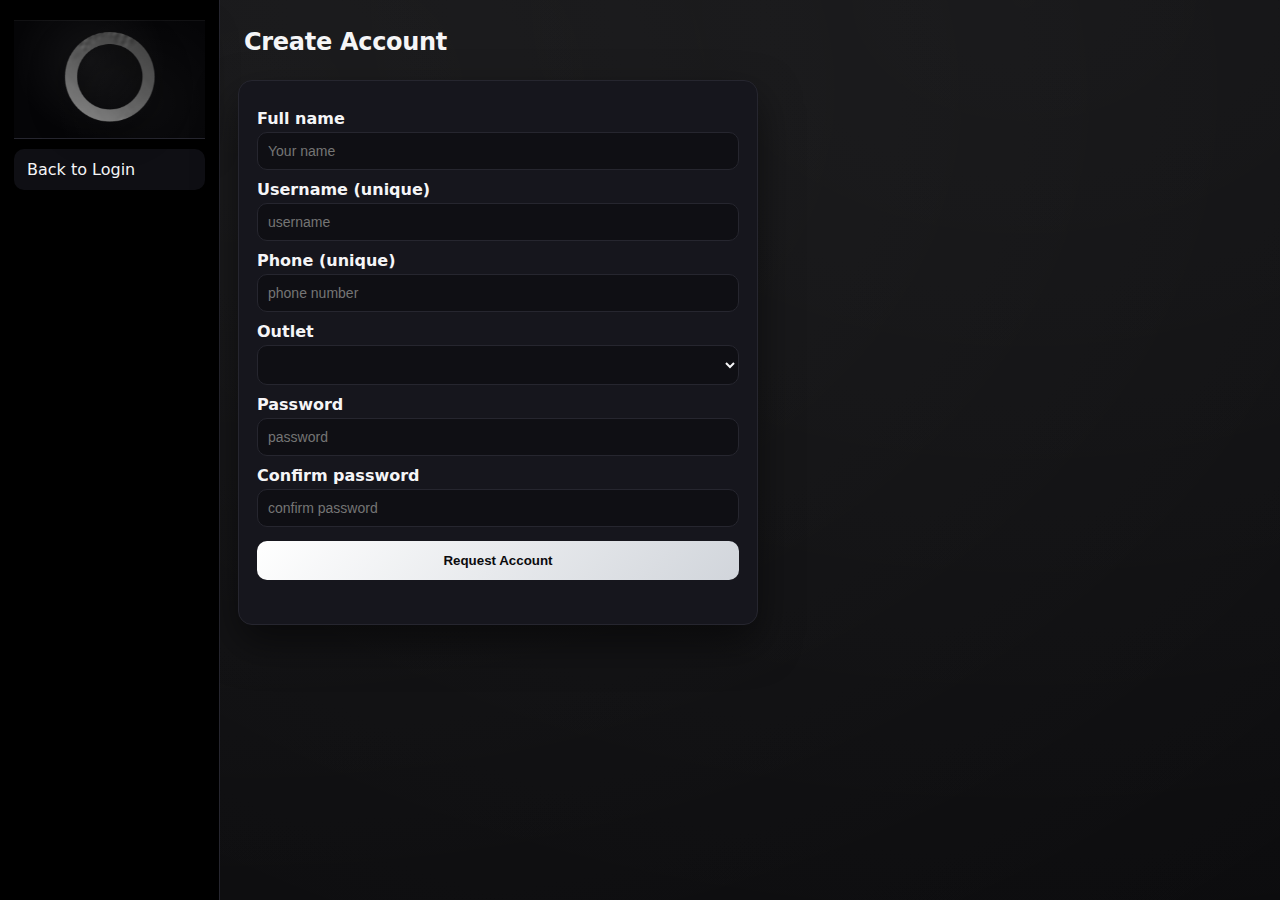
<file: frontend/register.html>
<!DOCTYPE html>
<html lang="en">
<head>
  <meta charset="UTF-8" />
  <meta name="viewport" content="width=device-width, initial-scale=1.0" />
  <title>Create Account</title>
  <link rel="stylesheet" href="common.css" />
  <style>
    header { padding: 28px 24px 12px; }
    h1 { margin: 0; font-size: 24px; letter-spacing: -0.3px; }
    .card {
      background: var(--card);
      border: 1px solid var(--border);
      border-radius: 14px;
      padding: 18px;
      box-shadow: 0 18px 40px var(--shadow);
      max-width: 520px;
    }
    label { display: block; margin: 10px 0 4px; font-weight: 600; }
    input, select {
      width: 100%;
      padding: 10px;
      border-radius: 10px;
      border: 1px solid var(--border);
      background: #0f0f14;
      color: var(--text);
      font-size: 14px;
    }
    button {
      width: 100%;
      padding: 12px;
      border: none;
      border-radius: 10px;
      background: linear-gradient(135deg, var(--accent), var(--accent-2));
      color: #0b0b0d;
      font-weight: 800;
      margin-top: 14px;
      cursor: pointer;
    }
    .msg { margin-top: 8px; font-size: 13px; min-height: 18px; }
    .msg.ok { color: #9cffc7; }
    .msg.err { color: #ffb3b3; }
  </style>
</head>
<body>
  <div class="layout">
    <aside class="sidebar">
      <div class="brand">
        <img class="logo-big" src="assets/ring.png" alt="App logo" />
      </div>
      <a class="nav-link" href="login.html" data-roles="guest,admin,manager,user">Back to Login</a>
      <a class="nav-link" href="index.html" data-roles="admin">Console</a>
      <a class="nav-link" href="audit.html" data-roles="admin,manager,user">Audit Manager</a>
      <a class="nav-link" href="upload.html" data-roles="admin,manager">Uploads</a>
      <a class="nav-link" href="data.html" data-roles="admin,manager">Data Viewer</a>
    </aside>

    <main>
      <header>
        <h1>Create Account</h1>
      </header>
      <div style="padding: 12px 18px 28px;">
        <div class="card">
          <label>Full name</label>
          <input id="fullName" placeholder="Your name" />
          <label>Username (unique)</label>
          <input id="username" placeholder="username" />
          <label>Phone (unique)</label>
          <input id="phone" placeholder="phone number" />
          <label>Outlet</label>
          <select id="outletSelect"></select>
          <label>Password</label>
          <input id="password" type="password" placeholder="password" />
          <label>Confirm password</label>
          <input id="confirmPassword" type="password" placeholder="confirm password" />
          <button onclick="register()">Request Account</button>
          <div id="msg" class="msg"></div>
        </div>
      </div>
    </main>
  </div>

  <script>
    const API_BASE = window.API_BASE || "http://localhost:8000/api/v1";
    const AUTH_KEY = "audit_auth";
    const raw = localStorage.getItem(AUTH_KEY);
    const role = (() => {
      if (!raw) return "guest";
      try { const a = JSON.parse(raw); return a?.role || "guest"; } catch { return "guest"; }
    })();
    document.querySelectorAll("[data-roles]").forEach(el => {
      const allowed = (el.getAttribute("data-roles") || "").split(",").map(s => s.trim());
      if (allowed.length && !allowed.includes(role)) {
        el.style.display = "none";
      }
    });

    async function fetchJSON(url, opts = {}) {
      const res = await fetch(url, opts);
      if (!res.ok) {
        const text = await res.text();
        throw new Error(text || res.statusText);
      }
      return res.json();
    }

    async function loadOutlets() {
      const outlets = await fetchJSON(`${API_BASE}/outlets?limit=500`);
      const sel = document.getElementById("outletSelect");
      sel.innerHTML = outlets.map(o => `<option value="${o.outlet_id}">${o.outlet_name}</option>`).join("");
    }

    async function register() {
      const fullName = document.getElementById("fullName").value.trim();
      const username = document.getElementById("username").value.trim();
      const phone = document.getElementById("phone").value.trim();
      const outletId = document.getElementById("outletSelect").value;
      const password = document.getElementById("password").value;
      const confirmPassword = document.getElementById("confirmPassword").value;
      const msg = document.getElementById("msg");
      msg.textContent = "";
      msg.className = "msg";

      if (!fullName || !username || !phone || !outletId || !password || !confirmPassword) {
        msg.textContent = "All fields are required.";
        msg.classList.add("err");
        return;
      }

      try {
        const form = new URLSearchParams();
        form.append("full_name", fullName);
        form.append("username", username);
        form.append("phone", phone);
        form.append("outlet_id", outletId);
        form.append("password", password);
        form.append("confirm_password", confirmPassword);
        await fetchJSON(`${API_BASE}/auth/register`, {
          method: "POST",
          headers: { "Content-Type": "application/x-www-form-urlencoded" },
          body: form,
        });
        msg.textContent = "Account request submitted. Await admin approval.";
        msg.classList.add("ok");
      } catch (e) {
        msg.textContent = e.message || "Registration failed.";
        msg.classList.add("err");
      }
    }

    loadOutlets();
  </script>
</body>
</html>
</file>
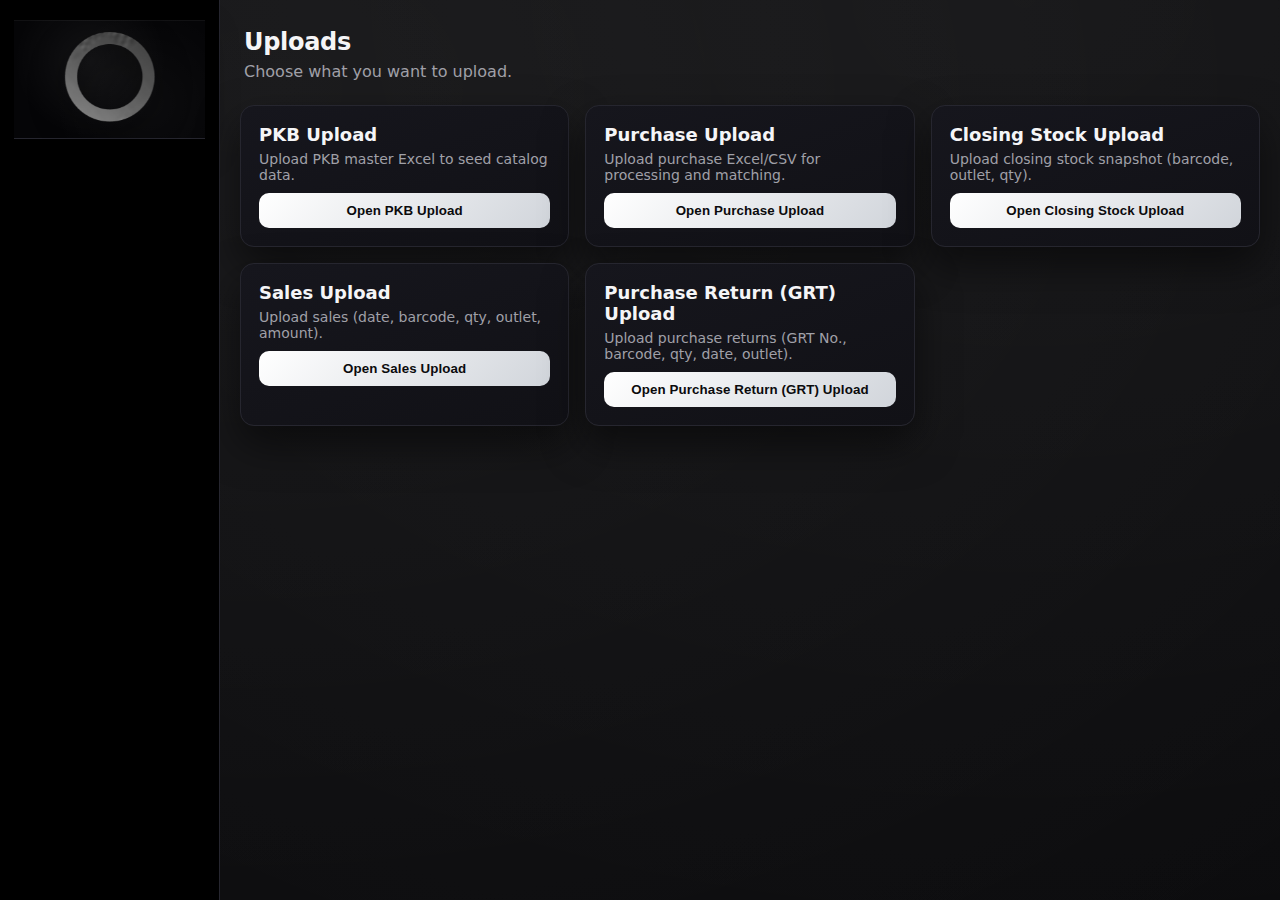
<file: frontend/upload.html>
<!DOCTYPE html>
<html lang="en">
<head>
  <meta charset="UTF-8" />
  <meta name="viewport" content="width=device-width, initial-scale=1.0" />
  <title>Uploads</title>
  <link rel="stylesheet" href="common.css" />
  <script src="api-base.js"></script>
  <style>
    header {
      padding: 28px 24px 12px;
    }
    h1 { margin: 0; font-size: 24px; letter-spacing: -0.3px; }
    p.lead { margin: 6px 0 0; color: var(--muted); }
    .grid {
      display: grid;
      grid-template-columns: repeat(auto-fit, minmax(260px, 1fr));
      gap: 16px;
      padding: 12px 20px 28px;
      flex: 1;
    }
    .card {
      background: linear-gradient(160deg, var(--card), var(--bg-2));
      border: 1px solid var(--border);
      border-radius: 14px;
      padding: 18px;
      box-shadow: 0 18px 40px var(--shadow);
      display: flex;
      flex-direction: column;
      gap: 10px;
    }
    .card h2 { margin: 0 0 6px; font-size: 18px; }
    .card p { margin: 0; color: var(--muted); font-size: 14px; }
    .button {
      display: inline-flex;
      justify-content: center;
      align-items: center;
      text-decoration: none;
      background: linear-gradient(135deg, var(--accent), var(--accent-2));
      color: #0b0b0d;
      padding: 10px 12px;
      border-radius: 10px;
      font-weight: 700;
      letter-spacing: 0.1px;
      border: none;
      cursor: pointer;
    }
    .detail { padding: 12px 20px 28px; }
    .form {
      display: flex;
      flex-direction: column;
      gap: 10px;
      margin-top: 10px;
      max-width: 460px;
    }
    input[type="file"],
    input[type="text"] {
      width: 100%;
      background: #0f0f14;
      border: 1px solid var(--border);
      border-radius: 10px;
      padding: 10px;
      color: var(--text);
      font-size: 14px;
    }
    .status { color: var(--muted); font-size: 13px; }
    .error { color: var(--danger); }
    .back { margin-bottom: 12px; }
  </style>
</head>
<body>
  <div class="layout">
    <aside class="sidebar">
      <div class="brand">
        <img class="logo-big" src="assets/ring.png" alt="App logo" />
      </div>
      <a class="nav-link" href="index.html" data-roles="admin">Console</a>
      <a class="nav-link" href="audit.html" data-roles="admin,manager,user">Audit Manager</a>
      <a class="nav-link active" href="upload.html" data-roles="admin,manager">Uploads</a>
      <a class="nav-link" href="data.html" data-roles="admin,manager">Data Viewer</a>
      <a class="nav-link" href="user-manager.html" data-roles="admin">User Manager</a>
      <a class="nav-link" href="outlet-manager.html" data-roles="admin">Outlet Manager</a>
      <button class="nav-link" style="text-align:left; border:1px solid var(--border);" onclick="logout()" data-roles="admin,manager,user">Logout</button>
    </aside>

    <main>
      <header>
        <h1 id="page-title">Uploads</h1>
        <p class="lead" id="page-subtitle">Choose what you want to upload.</p>
      </header>

      <div id="hub" class="grid"></div>

      <div id="detail" class="detail" style="display: none;">
        <button class="button back" onclick="goHome()">← Back to uploads</button>
        <div class="card">
          <h2 id="detail-title"></h2>
          <p id="detail-desc"></p>
          <div class="form">
            <input type="file" id="upload-file" />
            <input type="text" id="upload-user" placeholder="Uploaded by (optional)" />
            <button class="button" onclick="uploadFile()">Upload</button>
            <div class="status" id="upload-status"></div>
          </div>
        </div>
      </div>
    </main>
  </div>

  <script>
    const API_BASE = window.API_BASE;
    const AUTH_KEY = "audit_auth";
    const raw = localStorage.getItem(AUTH_KEY);
    const role = (() => {
      if (!raw) return "guest";
      try { const a = JSON.parse(raw); return a?.role || "guest"; } catch { return "guest"; }
    })();
    document.querySelectorAll("[data-roles]").forEach(el => {
      const allowed = (el.getAttribute("data-roles") || "").split(",").map(s => s.trim());
      if (allowed.length && !allowed.includes(role)) {
        el.style.display = "none";
      }
    });

    function logout() {
      localStorage.removeItem(AUTH_KEY);
      window.location.href = "login.html";
    }

    const uploads = {
      pkb: {
        title: "PKB Upload",
        desc: "Upload PKB master Excel to seed catalog data.",
        endpoint: `${API_BASE}/pkb/upload-excel`,
        accept: ".xlsx,.xls,.xlsm,.xltx,.xltm",
      },
      purchase: {
        title: "Purchase Upload",
        desc: "Upload purchase Excel/CSV for processing and matching.",
        endpoint: `${API_BASE}/purchase/upload-excel`,
        accept: ".xlsx,.xls,.xlsm,.xltx,.xltm,.csv",
      },
      closing: {
        title: "Closing Stock Upload",
        desc: "Upload closing stock snapshot (barcode, outlet, qty).",
        endpoint: `${API_BASE}/closing/upload-excel`,
        accept: ".xlsx,.xls,.xlsm,.xltx,.xltm,.csv",
      },
      sales: {
        title: "Sales Upload",
        desc: "Upload sales (date, barcode, qty, outlet, amount).",
        endpoint: `${API_BASE}/sales/upload-excel`,
        accept: ".xlsx,.xls,.xlsm,.xltx,.xltm,.csv",
      },
      grt: {
        title: "Purchase Return (GRT) Upload",
        desc: "Upload purchase returns (GRT No., barcode, qty, date, outlet).",
        endpoint: `${API_BASE}/grt/upload-excel`,
        accept: ".xlsx,.xls,.xlsm,.xltx,.xltm,.csv",
      },
    };

    const hub = document.getElementById("hub");
    const detail = document.getElementById("detail");
    const detailTitle = document.getElementById("detail-title");
    const detailDesc = document.getElementById("detail-desc");
    const fileInput = document.getElementById("upload-file");
    const userInput = document.getElementById("upload-user");
    const statusEl = document.getElementById("upload-status");
    const pageTitle = document.getElementById("page-title");
    const pageSubtitle = document.getElementById("page-subtitle");

    const params = new URLSearchParams(window.location.search);
    const type = params.get("type");
    let currentKey = null;

    function renderHub() {
      pageTitle.textContent = "Uploads";
      pageSubtitle.textContent = "Choose what you want to upload.";
      hub.innerHTML = "";
      Object.entries(uploads).forEach(([key, cfg]) => {
        const card = document.createElement("div");
        card.className = "card";
        card.innerHTML = `
          <div>
            <h2>${cfg.title}</h2>
            <p>${cfg.desc}</p>
          </div>
          <button class="button" onclick="openDetail('${key}')">Open ${cfg.title}</button>
        `;
        hub.appendChild(card);
      });
      hub.style.display = "grid";
      detail.style.display = "none";
    }

    function openDetail(key) {
      const cfg = uploads[key];
      if (!cfg) return;
      history.replaceState(null, "", `upload.html?type=${key}`);
      currentKey = key;
      detailTitle.textContent = cfg.title;
      detailDesc.textContent = cfg.desc;
      fileInput.value = "";
      fileInput.setAttribute("accept", cfg.accept);
      statusEl.textContent = "";
      hub.style.display = "none";
      detail.style.display = "block";
      pageTitle.textContent = cfg.title;
      pageSubtitle.textContent = cfg.desc;
    }

    function goHome() {
      history.replaceState(null, "", "upload.html");
      currentKey = null;
      renderHub();
    }

    async function uploadFile() {
      const cfgKey = currentKey || params.get("type");
      const cfg = uploads[cfgKey];
      const url = cfg?.endpoint;
      if (!cfg) {
        statusEl.textContent = "Pick an upload first.";
        statusEl.className = "status error";
        return;
      }
      const file = fileInput.files?.[0];
      if (!file) {
        statusEl.textContent = "Choose a file first.";
        statusEl.className = "status error";
        return;
      }
      const form = new FormData();
      form.append("file", file);
      if (userInput.value.trim()) form.append("uploaded_by", userInput.value.trim());
      statusEl.textContent = "Uploading...";
      statusEl.className = "status";
      try {
        const res = await fetch(url, { method: "POST", body: form });
        const data = await res.json().catch(() => ({}));
        if (!res.ok) throw new Error(data.detail || res.statusText);
        statusEl.textContent = "Upload complete.";
        statusEl.className = "status";
      } catch (err) {
        statusEl.textContent = `Upload failed: ${err.message}`;
        statusEl.className = "status error";
      }
    }

    if (type && uploads[type]) {
      currentKey = type;
      openDetail(type);
    } else {
      renderHub();
    }
  </script>
</body>
</html>
</file>
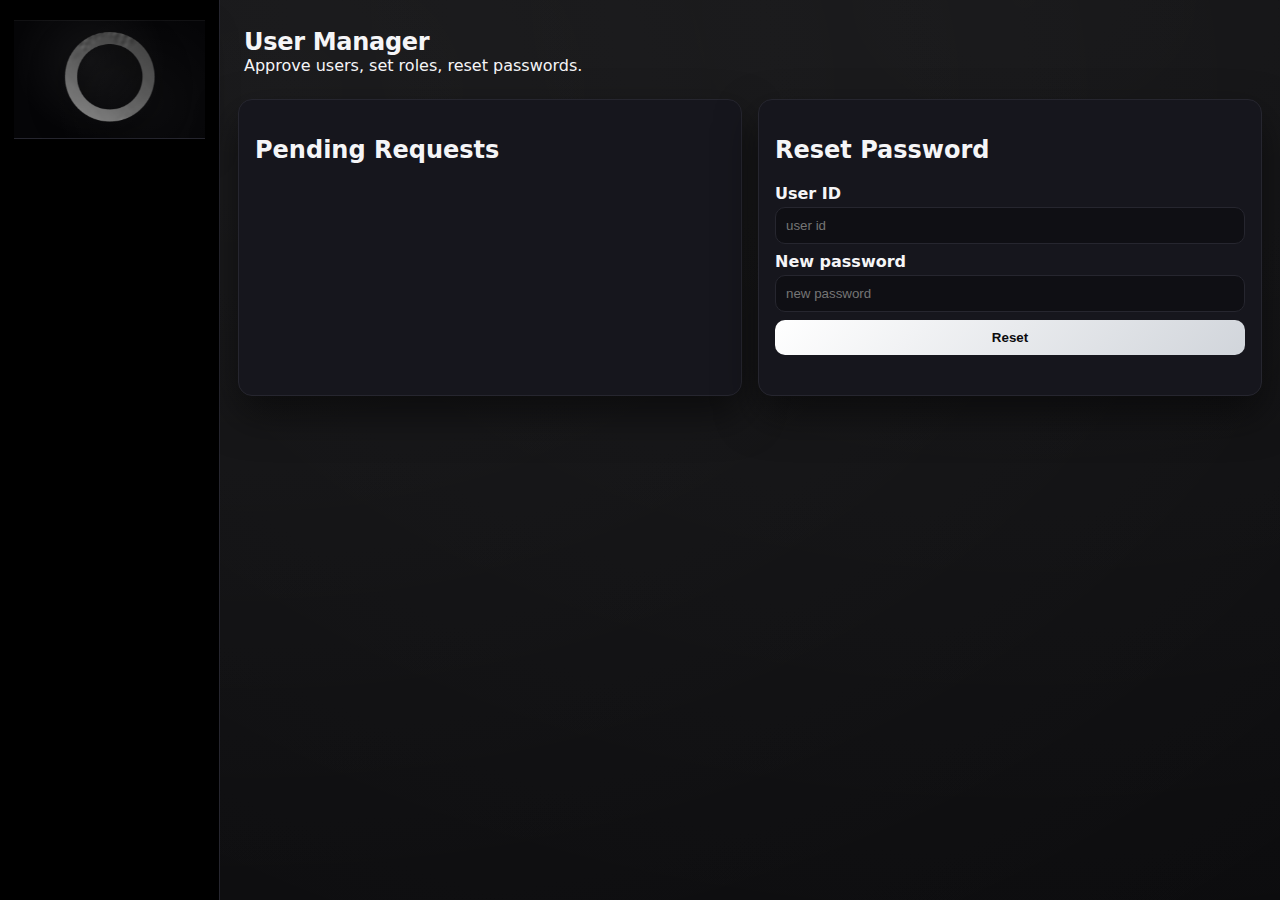
<file: frontend/user-manager.html>
<!DOCTYPE html>
<html lang="en">
<head>
  <meta charset="UTF-8" />
  <meta name="viewport" content="width=device-width, initial-scale=1.0" />
  <title>User Manager</title>
  <link rel="stylesheet" href="common.css" />
  <script src="api-base.js"></script>
  <style>
    header { padding: 28px 24px 12px; display: flex; justify-content: space-between; align-items: center; }
    h1 { margin: 0; font-size: 24px; letter-spacing: -0.3px; }
    .card { background: var(--card); border: 1px solid var(--border); border-radius: 14px; padding: 16px; box-shadow: 0 18px 40px var(--shadow); }
    .grid { display: grid; grid-template-columns: repeat(auto-fit, minmax(320px, 1fr)); gap: 16px; padding: 12px 18px 28px; }
    table { width: 100%; border-collapse: collapse; font-size: 13px; margin-top: 8px; }
    th, td { border: 1px solid var(--border); padding: 6px 8px; text-align: left; }
    th { background: rgba(255,255,255,0.03); }
    label { display: block; margin: 8px 0 4px; font-weight: 600; }
    input, select { width: 100%; padding: 10px; border-radius: 10px; border: 1px solid var(--border); background: #0f0f14; color: var(--text); }
    button { padding: 10px 12px; border-radius: 10px; border: none; cursor: pointer; background: linear-gradient(135deg, var(--accent), var(--accent-2)); color: #0b0b0d; font-weight: 700; width: 100%; margin-top: 8px; }
    .msg { font-size: 13px; min-height: 18px; margin-top: 6px; }
    .msg.ok { color: #9cffc7; }
    .msg.err { color: #ffb3b3; }
  </style>
</head>
<body>
  <div class="layout">
    <aside class="sidebar">
      <div class="brand">
        <img class="logo-big" src="assets/ring.png" alt="App logo" />
      </div>
      <a class="nav-link" href="index.html" data-roles="admin">Console</a>
      <a class="nav-link" href="audit.html" data-roles="admin,manager,user">Audit Manager</a>
      <a class="nav-link" href="upload.html" data-roles="admin,manager">Uploads</a>
      <a class="nav-link" href="data.html" data-roles="admin,manager">Data Viewer</a>
      <a class="nav-link active" href="user-manager.html" data-roles="admin">User Manager</a>
      <a class="nav-link" href="outlet-manager.html" data-roles="admin">Outlet Manager</a>
      <button class="nav-link" style="text-align:left; border:1px solid var(--border);" onclick="logout()" data-roles="admin">Logout</button>
    </aside>
    <main>
      <header>
        <div>
          <h1>User Manager</h1>
          <div class="muted">Approve users, set roles, reset passwords.</div>
        </div>
      </header>

      <div class="grid">
        <div class="card">
          <h2>Pending Requests</h2>
          <div id="pendingTable"></div>
        </div>

        <div class="card">
          <h2>Reset Password</h2>
          <label>User ID</label>
          <input id="resetUserId" placeholder="user id" />
          <label>New password</label>
          <input id="resetPassword" type="password" placeholder="new password" />
          <button onclick="resetPassword()">Reset</button>
          <div id="resetMsg" class="msg"></div>
        </div>
      </div>
    </main>
  </div>

  <script>
    const API_BASE = window.API_BASE;
    const AUTH_KEY = "audit_auth";
    const raw = localStorage.getItem(AUTH_KEY);
    const role = (() => {
      if (!raw) return "guest";
      try { const a = JSON.parse(raw); return a?.role || "guest"; } catch { return "guest"; }
    })();
    document.querySelectorAll("[data-roles]").forEach(el => {
      const allowed = (el.getAttribute("data-roles") || "").split(",").map(s => s.trim());
      if (allowed.length && !allowed.includes(role)) {
        el.style.display = "none";
      }
    });

    function logout() {
      localStorage.removeItem(AUTH_KEY);
      window.location.href = "login.html";
    }

    async function fetchJSON(url, opts = {}) {
      const res = await fetch(url, opts);
      if (!res.ok) {
        const text = await res.text();
        throw new Error(text || res.statusText);
      }
      return res.json();
    }

    function renderPending(rows) {
      const el = document.getElementById("pendingTable");
      if (!rows.length) {
        el.innerHTML = '<div class="muted small">No pending users.</div>';
        return;
      }
      const head = "<tr><th>ID</th><th>Name</th><th>Username</th><th>Phone</th><th>Outlet</th><th>Action</th></tr>";
      const body = rows.map(r => `
        <tr>
          <td>${r.user_id}</td>
          <td>${r.full_name ?? ""}</td>
          <td>${r.username}</td>
          <td>${r.phone ?? ""}</td>
          <td>${r.requested_outlet_id ?? ""}</td>
          <td style="display:flex; gap:6px;">
            <button style="width:100%;padding:8px;" onclick="approveUser(${r.user_id}, true, 'user')">Approve User</button>
            <button style="width:100%;padding:8px;" onclick="approveUser(${r.user_id}, true, 'manager')">Approve Manager</button>
            <button style="width:100%;padding:8px;background:#555;color:#fff;" onclick="approveUser(${r.user_id}, false)">Reject</button>
          </td>
        </tr>
      `).join("");
      el.innerHTML = `<table>${head}${body}</table>`;
    }

    async function loadPending() {
      const rows = await fetchJSON(`${API_BASE}/auth/pending`);
      renderPending(rows);
    }

    async function approveUser(userId, approve, role="user") {
      try {
        const form = new URLSearchParams();
        form.append("user_id", userId);
        form.append("approve", approve ? "true" : "false");
        form.append("role", role);
        await fetchJSON(`${API_BASE}/auth/approve`, {
          method: "POST",
          headers: { "Content-Type": "application/x-www-form-urlencoded" },
          body: form,
        });
        await loadPending();
      } catch (e) {
        alert(e.message || "Action failed");
      }
    }

    async function resetPassword() {
      const userId = document.getElementById("resetUserId").value.trim();
      const password = document.getElementById("resetPassword").value;
      const msg = document.getElementById("resetMsg");
      msg.textContent = "";
      msg.className = "msg";
      if (!userId || !password) {
        msg.textContent = "User ID and new password required.";
        msg.classList.add("err");
        return;
      }
      try {
        const form = new URLSearchParams();
        form.append("user_id", userId);
        form.append("new_password", password);
        await fetchJSON(`${API_BASE}/auth/reset-password`, {
          method: "POST",
          headers: { "Content-Type": "application/x-www-form-urlencoded" },
          body: form,
        });
        msg.textContent = "Password reset.";
        msg.classList.add("ok");
      } catch (e) {
        msg.textContent = e.message || "Reset failed.";
        msg.classList.add("err");
      }
    }

    loadPending();
  </script>
</body>
</html>
</file>
<file: frontend/common.css>
:root {
  --bg: #0b0b0d;
  --bg-2: #111116;
  --card: #16161d;
  --panel: #111116;
  --border: #26262f;
  --text: #f5f5f7;
  --muted: #a0a0a8;
  --accent: #ffffff;
  --accent-2: #d1d5db;
  --shadow: rgba(0, 0, 0, 0.5);
}

* { box-sizing: border-box; }

body {
  margin: 0;
  font-family: "Inter", "Segoe UI", system-ui, -apple-system, sans-serif;
  background: radial-gradient(120% 120% at 20% 10%, rgba(255,255,255,0.05), transparent),
              radial-gradient(120% 120% at 80% 0%, rgba(255,255,255,0.04), transparent),
              var(--bg);
  color: var(--text);
  min-height: 100vh;
  display: flex;
  flex-direction: column;
}

.layout {
  display: grid;
  grid-template-columns: 220px 1fr;
  min-height: 100vh;
}

.sidebar {
  background: #000000;
  border-right: 1px solid var(--border);
  padding: 20px 14px;
  display: flex;
  flex-direction: column;
  gap: 10px;
  flex-shrink: 0;
}

.brand {
  display: flex;
  align-items: center;
  justify-content: center;
  padding: 12px 6px 16px;
  border-bottom: 1px solid var(--border);
  background: radial-gradient(circle at 40% 35%, rgba(255,255,255,0.06), transparent 55%),
              radial-gradient(circle at 70% 70%, rgba(255,255,255,0.03), transparent 60%),
              #050507;
  box-shadow:
    inset 0 1px 0 rgba(255,255,255,0.05),
    0 12px 30px rgba(0,0,0,0.35);
}

.brand img.logo-big {
  height: 90px;
  width: 90px;
  object-fit: contain;
  filter: drop-shadow(0 10px 18px rgba(0,0,0,0.45));
  transform: translateZ(0);
}

.nav-link {
  display: block;
  width: 100%;
  text-align: left;
  padding: 10px 12px;
  color: var(--text);
  text-decoration: none;
  border-radius: 10px;
  border: 1px solid transparent;
  background: #0f0f14;
}
.nav-link:hover { border-color: var(--border); background: #13131b; }
.nav-link.active { border-color: var(--accent-2); color: var(--accent); }
</file>
